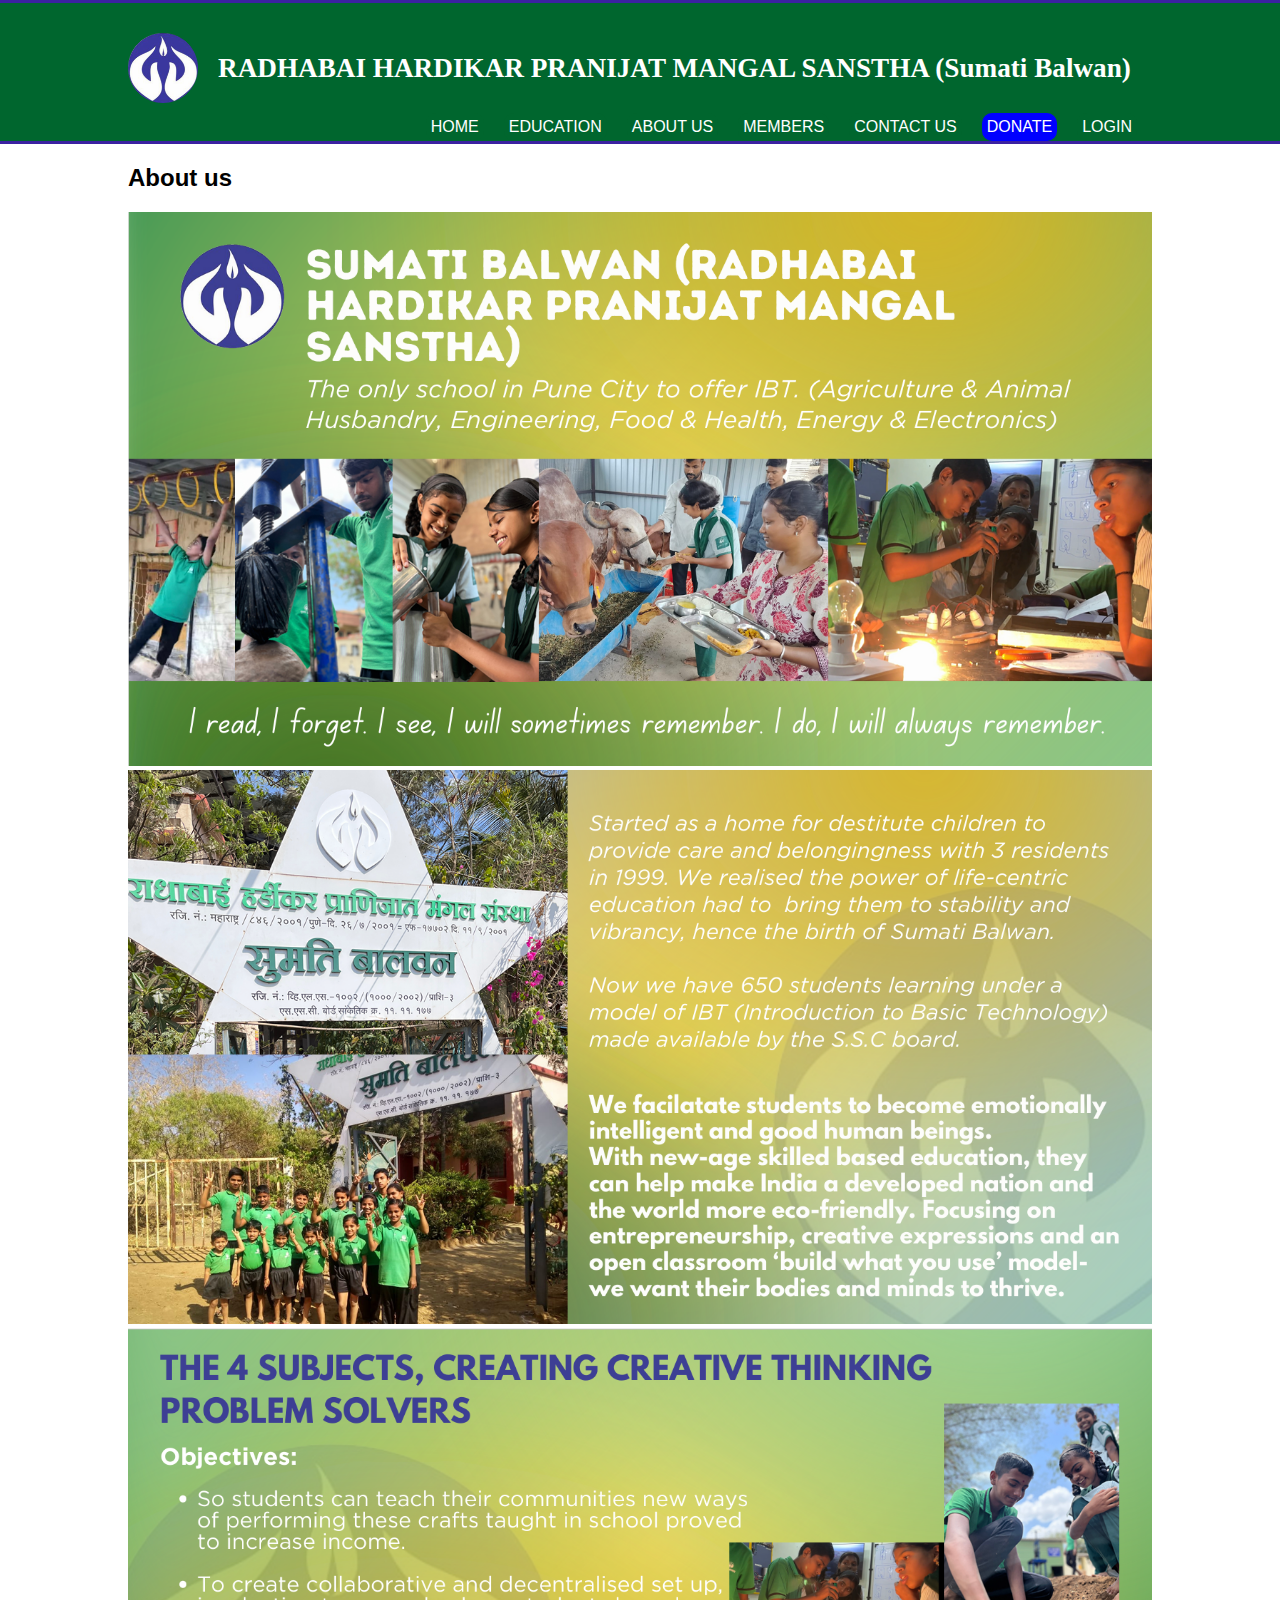
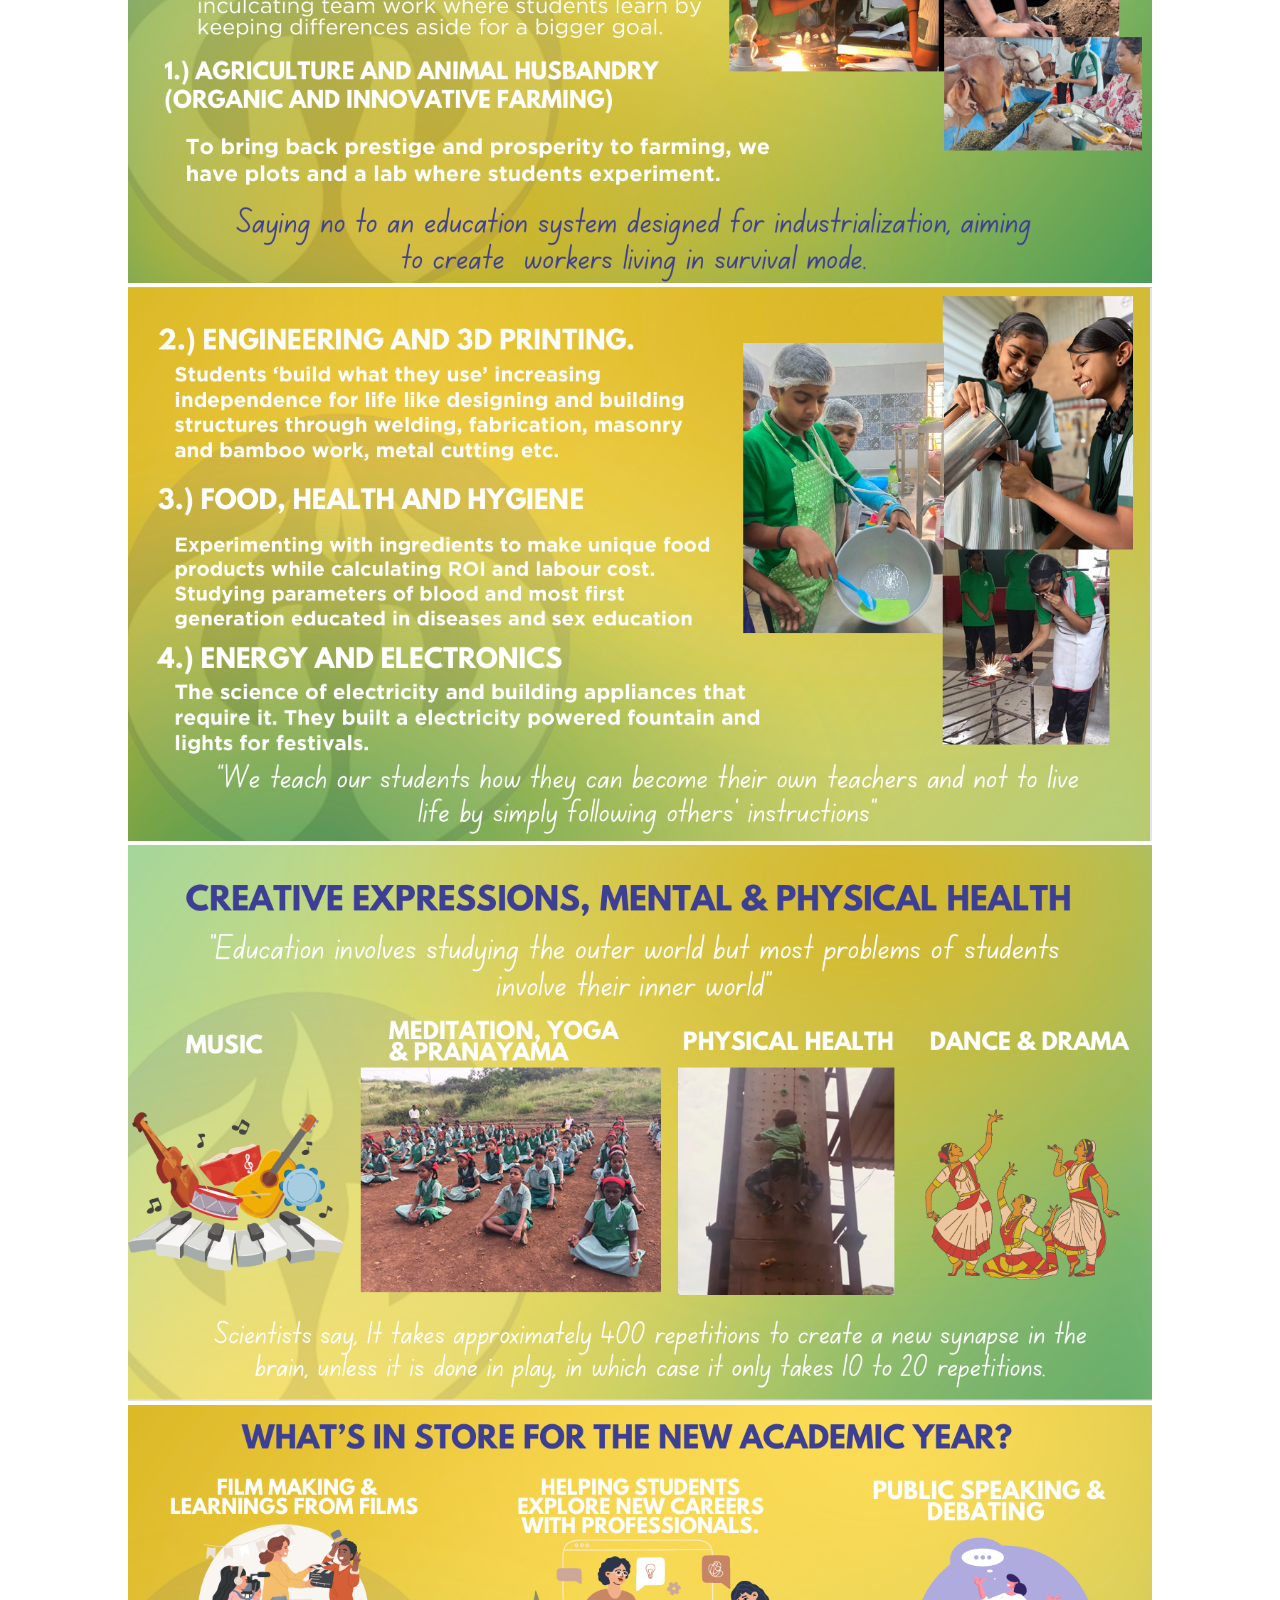
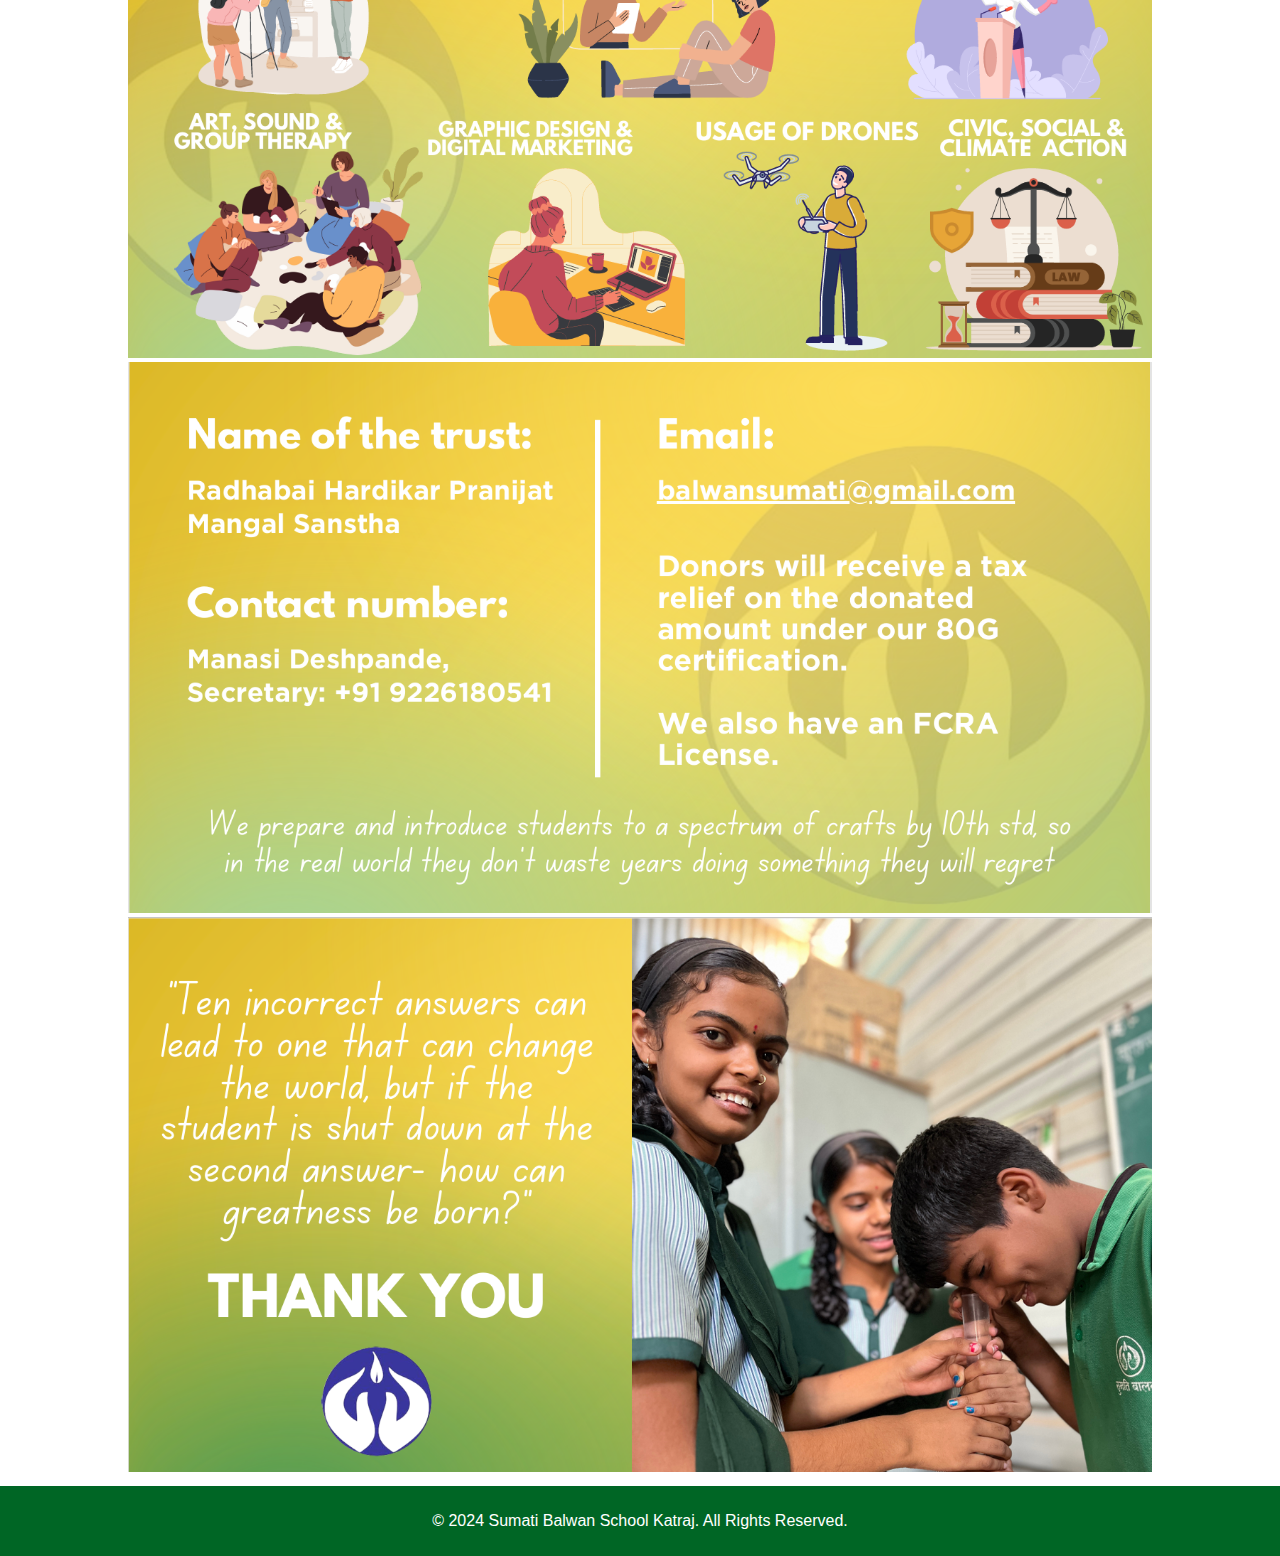
<file: about.html>
<!DOCTYPE html>
<html lang="en">
<head>
    <meta charset="UTF-8">
    <meta name="viewport" content="width=device-width, initial-scale=1.0">
    <title>RADHABAI HARDIKAR PRANIJAT MANGAL SANSTHA (Sumati Balwan) - About Us</title>
    <link rel="stylesheet" href="styles.css">
</head>
<body>
    <header>
        <div class="container">
            <div class="main-header">
                <div class="header-h1">
                    <img src="images/logo1.png" style="width: 70px; height: 70px;" alt="Organization Logo">
                    <h1 class="radha-h1">RADHABAI HARDIKAR PRANIJAT MANGAL SANSTHA (Sumati Balwan)</h1>
                </div>
                
            </div>
            
            <nav class="navbar" >
                <ul>
                    <li><a href="index.html">Home</a></li>
                    <li><a href="education.html">Education</a></li>
                    <li><a href="about.html">About Us</a></li>
                    <li><a href="members.html">Members</a></li>
                    <li><a href="contact.html">Contact Us</a></li>
                    <li><a href="donate.html" class="donate-button">Donate</a></li>
                    <li><a href="login.html">Login</a></li>
                </ul>
                
            </nav>
        </div>
    </header>
    
    <main>
        <section class="image-gallery">
            <div class="container">
                <h2>About us</h2>
                <div class="images">
                    <img src="images/p1.png"   style="width:100%">
                    <img src="images/p2.png"  style="width:100%">
                    <img src="images/p3.png"  style="width:100%">
                    <img src="images/p4.png"  style="width:100%">
                    <img src="images/p5.png"  style="width:100%">
                    <img src="images/p6.png"  style="width:100%">
                    <img src="images/p7.png"  style="width:100%">
                    <img src="images/p8.png"  style="width:100%">
                    
                </div>
            </div>
        </section>
    </main>

    <footer>
        <div class="container">
            <p>&copy; 2024 Sumati Balwan School Katraj. All Rights Reserved.</p>
        </div>
    </footer>
</body>
</html>
</file>
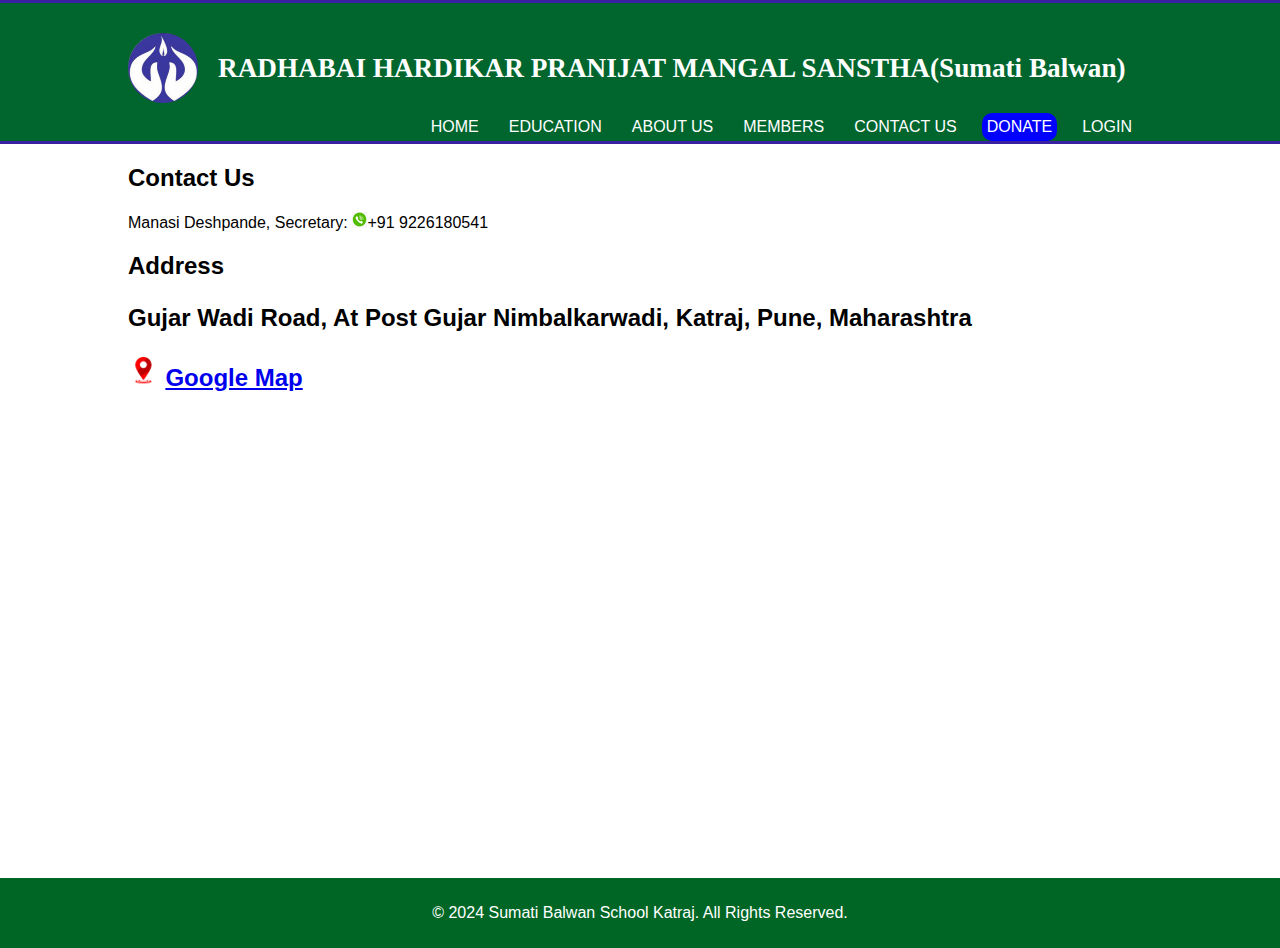
<file: contact.html>
<!DOCTYPE html>
<html lang="en">
<head>
    <meta charset="UTF-8">
    <meta name="viewport" content="width=device-width, initial-scale=1.0">
    <title>RADHABAI
        HARDIKAR PRANIJAT MANGAL SANSTHA(Sumati Balwan)- Contact Us</title>
    <link rel="stylesheet" href="styles.css">
</head>
<body>
    <header>
        <div class="container">
            <div class="main-header">
                <div class="header-h1">
                    <img src="images/logo1.png" style="width: 70px; height: 70px;">
                    <h1 class="radha-h1">RADHABAI
                        HARDIKAR PRANIJAT MANGAL SANSTHA(Sumati Balwan)</h1>
                </div>
            </div>
            
           
            <nav class="navbar" >
                <ul>
                    <li><a href="index.html">Home</a></li>
                    <li><a href="education.html">Education</a></li>
                    <li><a href="about.html">About Us</a></li>
                    <li><a href="members.html">Members</a></li>
                    <li><a href="contact.html" >Contact Us</a></li>
                    <li><a href="donate.html" class="donate-button">Donate</a></li>
                    <li><a href="login.html">Login</a></li>
                </ul>

            </nav>
        </div>
    </header>
    
    <section id="contact">
        <div class="container">
            <h2>Contact Us</h2>
            <p>Manasi Deshpande, 
                Secretary: <img src="images/calllogo.png" style="width:1.5%">+91 9226180541</p>
            <h2>Address<h2>
            <p>Gujar Wadi Road, At Post Gujar Nimbalkarwadi, Katraj, Pune, Maharashtra </p>
            <img src="images/locationlogo.png" style="width:3%">
            <a href="https://www.bing.com/maps?q=sumati+balwan+school&FORM=HDRSC6&cp=18.446678%7E73.866169&lvl=16.0">Google Map</a>
            <div class="map-container">
                <iframe src="https://www.bing.com/maps/embed?h=400&w=500&cp=18.446678~73.860848&lvl=16&typ=d&sty=r&src=SHELL&FORM=MBEDV8"
                        width="600"
                        height="450"
                        style="border:0;"
                        allowfullscreen=""
                        loading="lazy">
                </iframe>
            </div>
        </div>
    </section>

    <footer>
        <div class="container">
            <p>&copy; 2024 Sumati Balwan School Katraj. All Rights Reserved.</p>
        </div>
    </footer>

    <script src="script.js"></script>
</body>
</html>
</file>
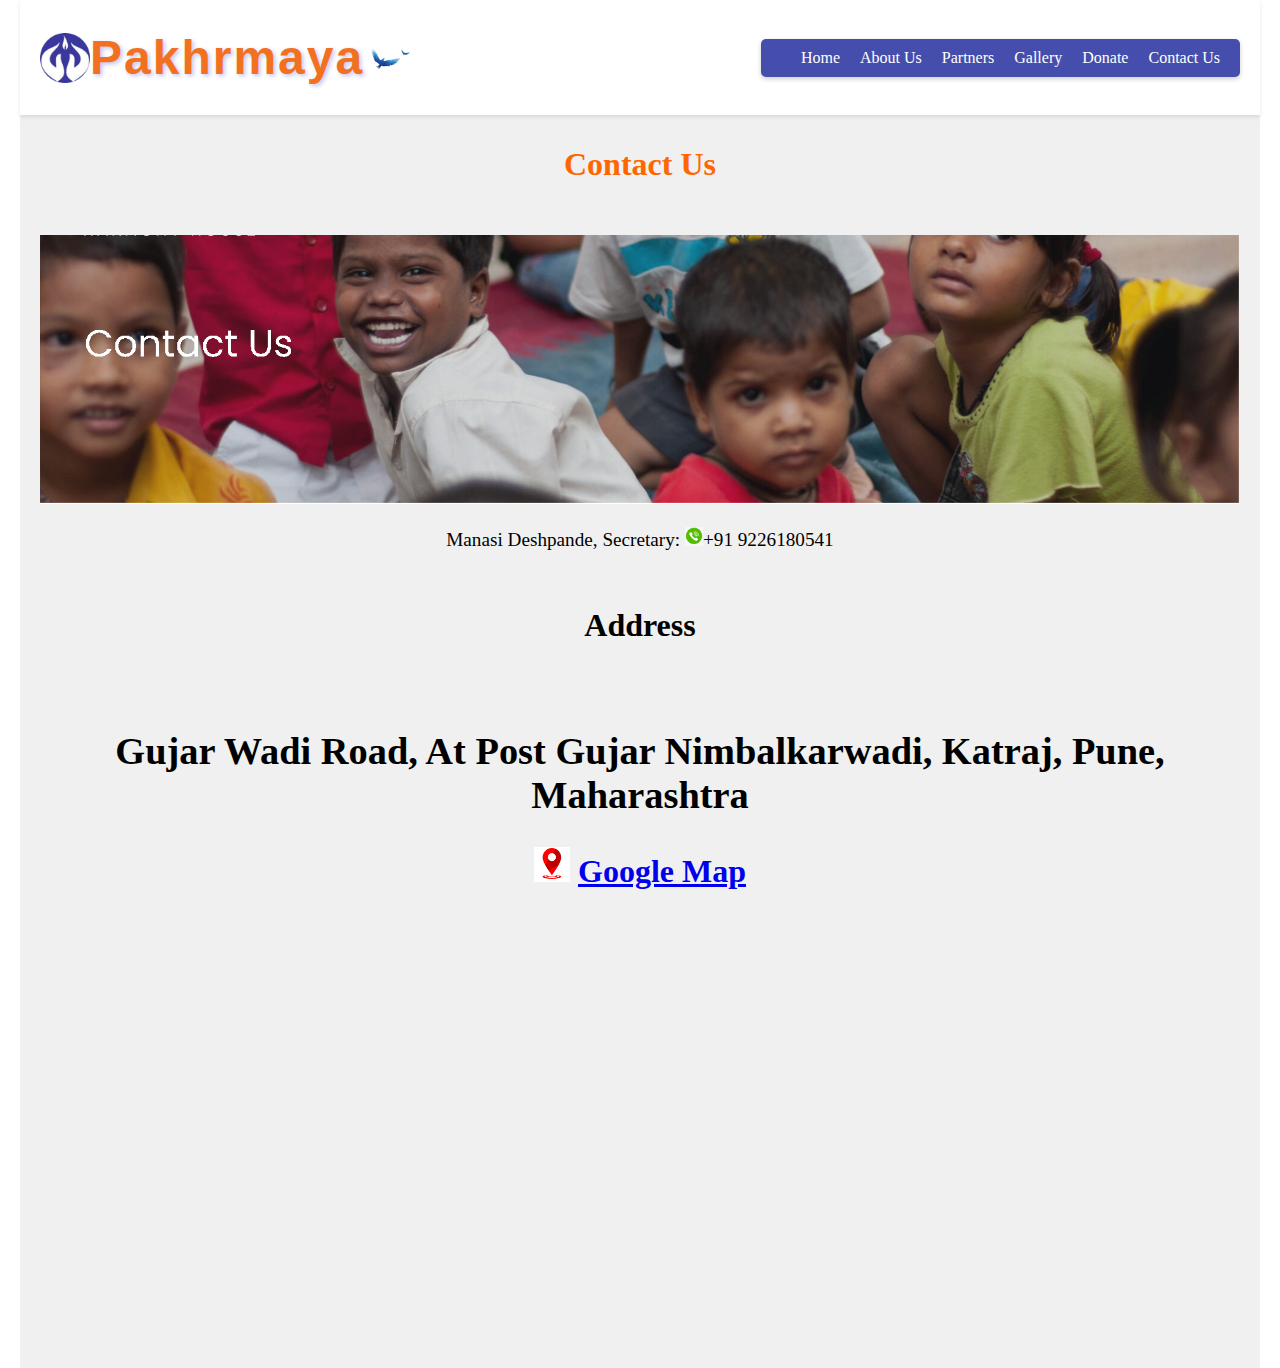
<file: contactP.html>
<!DOCTYPE html>
<html lang="en">
<head>
    <meta charset="UTF-8">
    <meta name="viewport" content="width=device-width, initial-scale=1.0">
    <title>Contact - Your Foundation</title>
    <link rel="stylesheet" href="stylesP.css">
</head>
<body>
    <header>
        <div class="container">
            <div class="header">
                <div class="logo">
                    <img src="imagesP/logo.png" >
                    <h2 class="pakhrmaya-text">Pakhrmaya</h2><img src="imagesP/bird-removebg-preview.png" >
                  </div>
              <nav class="nav">
                <li><a href="indexP.html">Home</a></li>
                <li><a href="aboutP.html">About Us</a></li>
                <li><a href="partnersP.html">Partners</a></li>
                <li><a href="galleryP.html">Gallery</a></li>
                <li><a href="donateP.html">Donate</a></li>
                <li><a href="contactP.html">Contact Us</a></li>
              </nav>
            </div>
          
        <h1>Contact Us</h1>
    </header>
    <main>
        <section id="contact">
            <div class="container">
                <div class="image-container">
                    <img src="imagesP/contact.png" alt="Description of Image 1"></div>
                <p>Manasi Deshpande, 
                    Secretary: <img src="imagesP/calllogo.png" style="width:1.5%">+91 9226180541</p>
                <h2>Address<h2>
                <p>Gujar Wadi Road, At Post Gujar Nimbalkarwadi, Katraj, Pune, Maharashtra </p>
                <img src="imagesP/locationlogo.png" style="width:3%">
                <a href="https://www.bing.com/maps?q=sumati+balwan+school&FORM=HDRSC6&cp=18.446678%7E73.866169&lvl=16.0">Google Map</a>
                <div class="map-container">
                    <iframe src="https://www.bing.com/maps/embed?h=400&w=500&cp=18.446678~73.860848&lvl=16&typ=d&sty=r&src=SHELL&FORM=MBEDV8"
                            width="600"
                            height="450"
                            style="border:0;"
                            allowfullscreen=""
                            loading="lazy">
                    </iframe>
                </div>
            </div>
        </section>
</body>
</html>
</file>
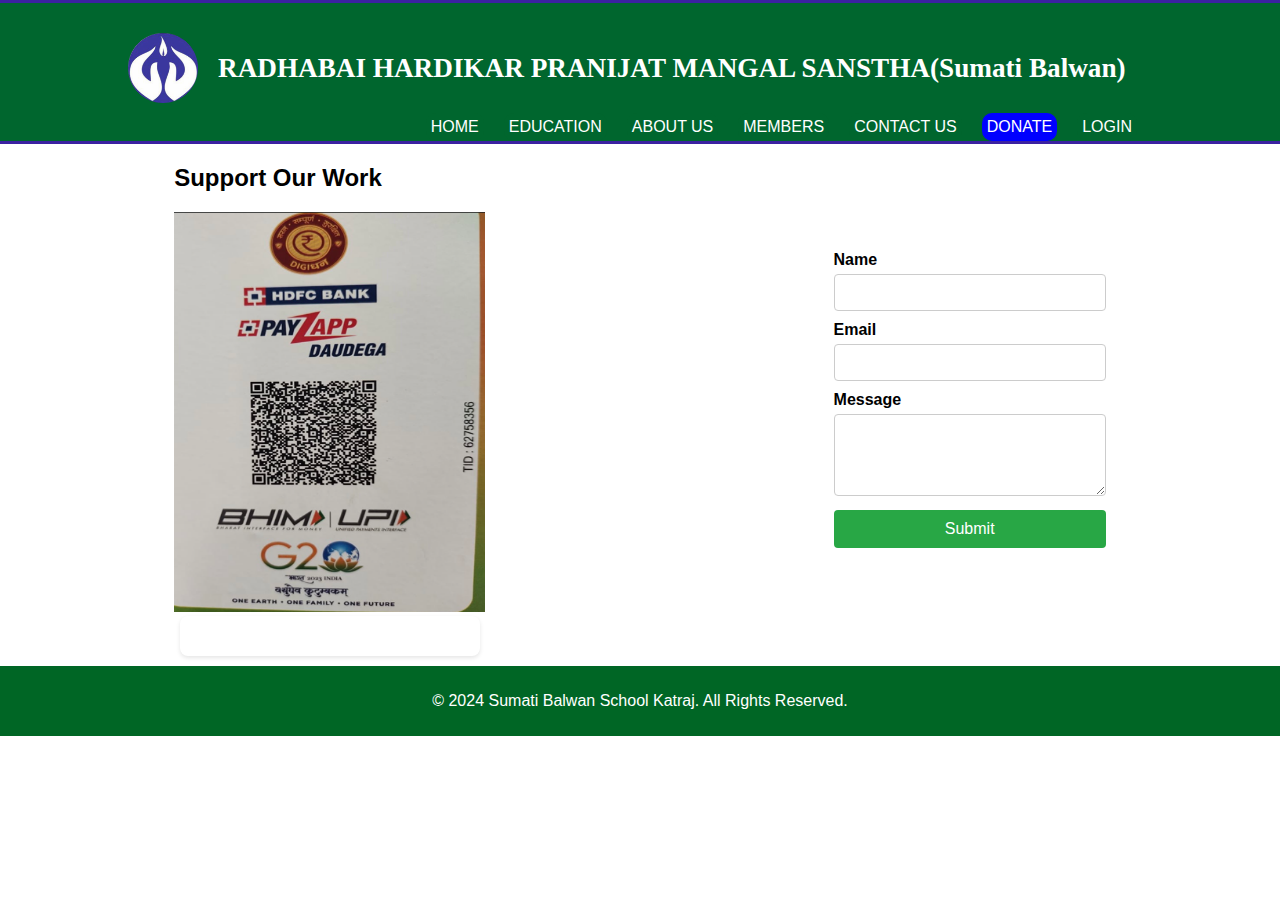
<file: donate.html>
<!DOCTYPE html>
<html lang="en">
<head>
    <meta charset="UTF-8">
    <meta name="viewport" content="width=device-width, initial-scale=1.0">
    <title>RADHABAI
        HARDIKAR PRANIJAT MANGAL SANSTHA(Sumati Balwan) - Admissions</title>
    <link rel="stylesheet" href="styles.css">
</head>
<body>
    <header>
        <div class="container">
            <div class="main-header">
                <div class="header-h1">
                    <img src="images/logo1.png" style="width: 70px; height: 70px;">
                    <h1 class="radha-h1">RADHABAI
                        HARDIKAR PRANIJAT MANGAL SANSTHA(Sumati Balwan)</h1>
                </div>
            </div>
            
           
            <nav class="navbar" >
                <ul>
                    <li><a href="index.html">Home</a></li>
                    <li><a href="education.html">Education</a></li>
                    <li><a href="about.html">About Us</a></li>
                    <li><a href="members.html">Members</a></li>
                    <li><a href="contact.html" >Contact Us</a></li>
                    <li><a href="donate.html" class="donate-button">Donate</a></li>
                    <li><a href="login.html">Login</a></li>
                </ul>
                
            </nav>
        </div>
    </header>
    
    <section id="admissions">
        <div class="main-donate">
            <div class="child-donte">
                <div class="first-donate-img">
                    <h2>Support Our Work</h2>
                    <div><img src="images/scan.png" style="width: 311px;height: 400px;" ><div class="form-container"></div></div>
                </div>
                <div class="second-donate-form">
                    <form action="#" method="POST">
                        <label for="name">Name</label>
                        <input type="text" id="name" name="name" required>
                        <label for="email">Email</label>
                        <input type="email" id="email" name="email" required>
                        <label for="message">Message</label>
                        <textarea id="message" name="message" rows="4" required></textarea>
                        <button type="submit">Submit</button>
                    </form>
                </div>
            </div>
        </div>
        <!-- <div class="container">
            <h2>Support Our Work</h2>
                <form action="#" method="POST">
                    <label for="name">Name</label>
                    <input type="text" id="name" name="name" required>
                    <label for="email">Email</label>
                    <input type="email" id="email" name="email" required>
                    <label for="message">Message</label>
                    <textarea id="message" name="message" rows="4" required></textarea>
                    <button type="submit">Submit</button>
                </form>
                <img src="images/scan.png" style="width:40%" > <div class="form-container"></div>
            </div> -->
        </div>
    </section>

    <footer>
        <div class="container">
            <p>&copy; 2024 Sumati Balwan School Katraj. All Rights Reserved.</p>
        </div>
    </footer>

    <script src="script.js"></script>
</body>
</html>
</file>
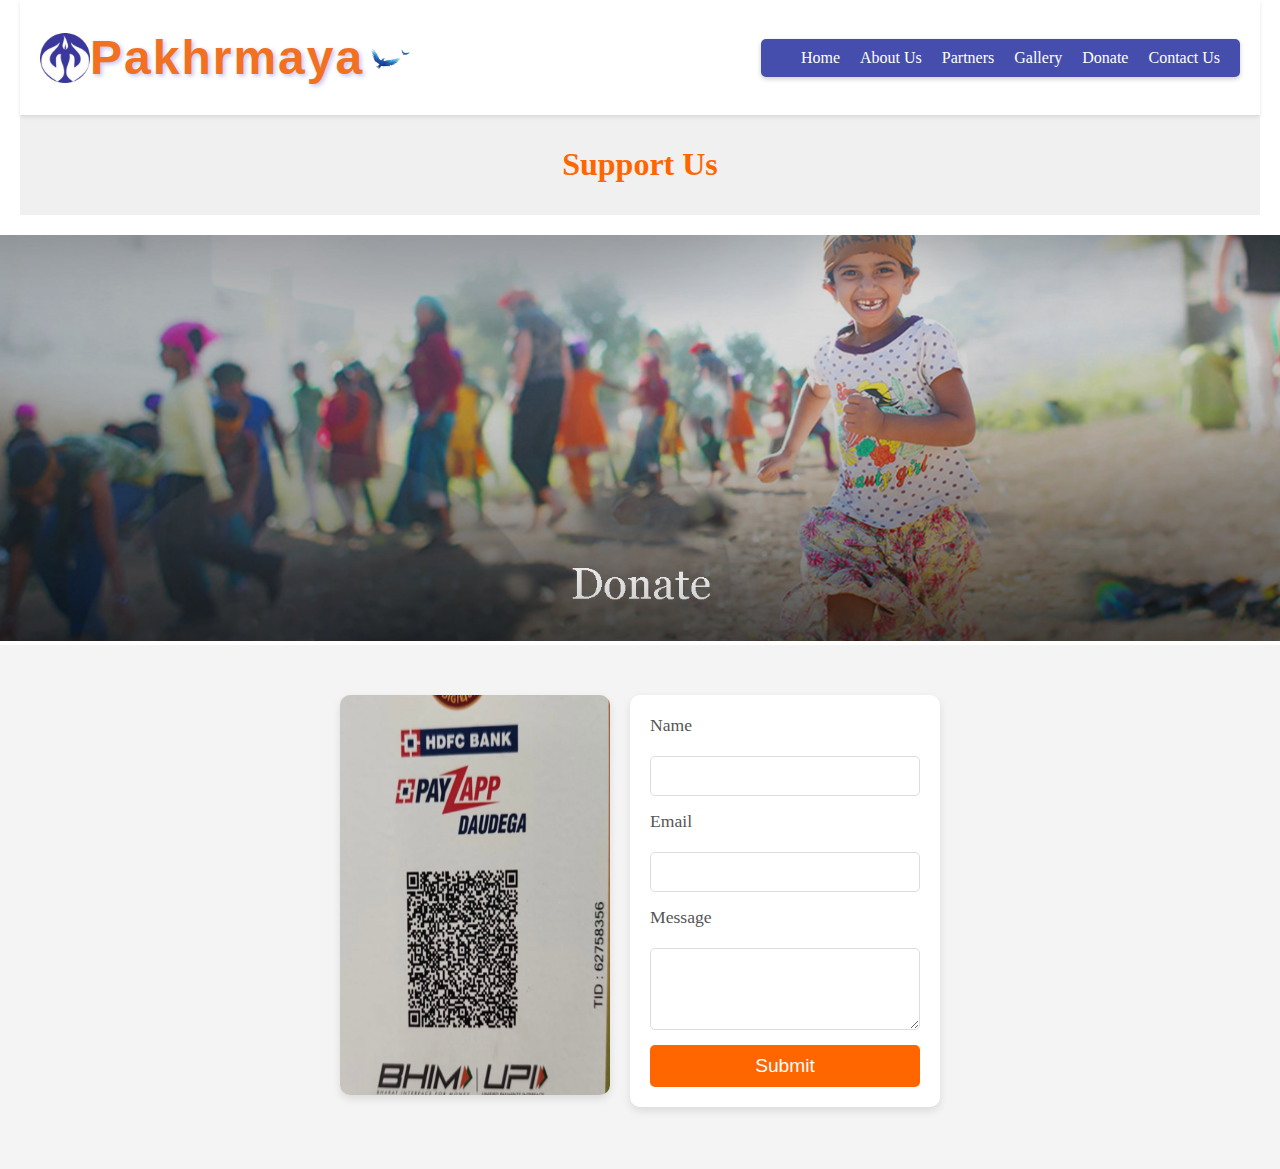
<file: donateP.html>
<!DOCTYPE html>
<html lang="en">
<head>
    <meta charset="UTF-8">
    <meta name="viewport" content="width=device-width, initial-scale=1.0">
    <title>Donate - Your Foundation</title>
    <link rel="stylesheet" href="stylesP.css">
</head>
<body>
    <header>
        <div class="container">
            <div class="header">
                <div class="logo">
                    <img src="imagesP/logo.png" >
                    <h2 class="pakhrmaya-text">Pakhrmaya</h2><img src="imagesP/bird-removebg-preview.png" >
                  </div>
              <nav class="nav">
                <li><a href="indexP.html">Home</a></li>
                <li><a href="aboutP.html">About Us</a></li>
                <li><a href="partnersP.html">Partners</a></li>
                <li><a href="galleryP.html">Gallery</a></li>
                <li><a href="donateP.html">Donate</a></li>
                <li><a href="contactP.html">Contact Us</a></li>
              </nav>
            </div>
          
        <h1>Support Us</h1>
    </header>
    <main>
       
            
            <div class="image-container">
                <img src="imagesP/donate1.png" alt="Description of Image 1"></div>

                <section id="admissions">
                    <div class="main-donate">
                        <div class="child-donte">
                            <div class="first-donate-img">
                                
                                <div><img src="imagesP/QR.png" style="width: 311px;height: 400px;" ><div class="form-container"></div></div>
                            </div>
                            <div class="second-donate-form">
                                <form action="#" method="POST">
                                    <label for="name">Name</label>
                                    <input type="text" id="name" name="name" required>
                                    <label for="email">Email</label>
                                    <input type="email" id="email" name="email" required>
                                    <label for="message">Message</label>
                                    <textarea id="message" name="message" rows="4" required></textarea>
                                    <button type="submit">Submit</button>
                                </form>
                            </div>
                        </div>
                    </div>
</body>
</html>
</file>
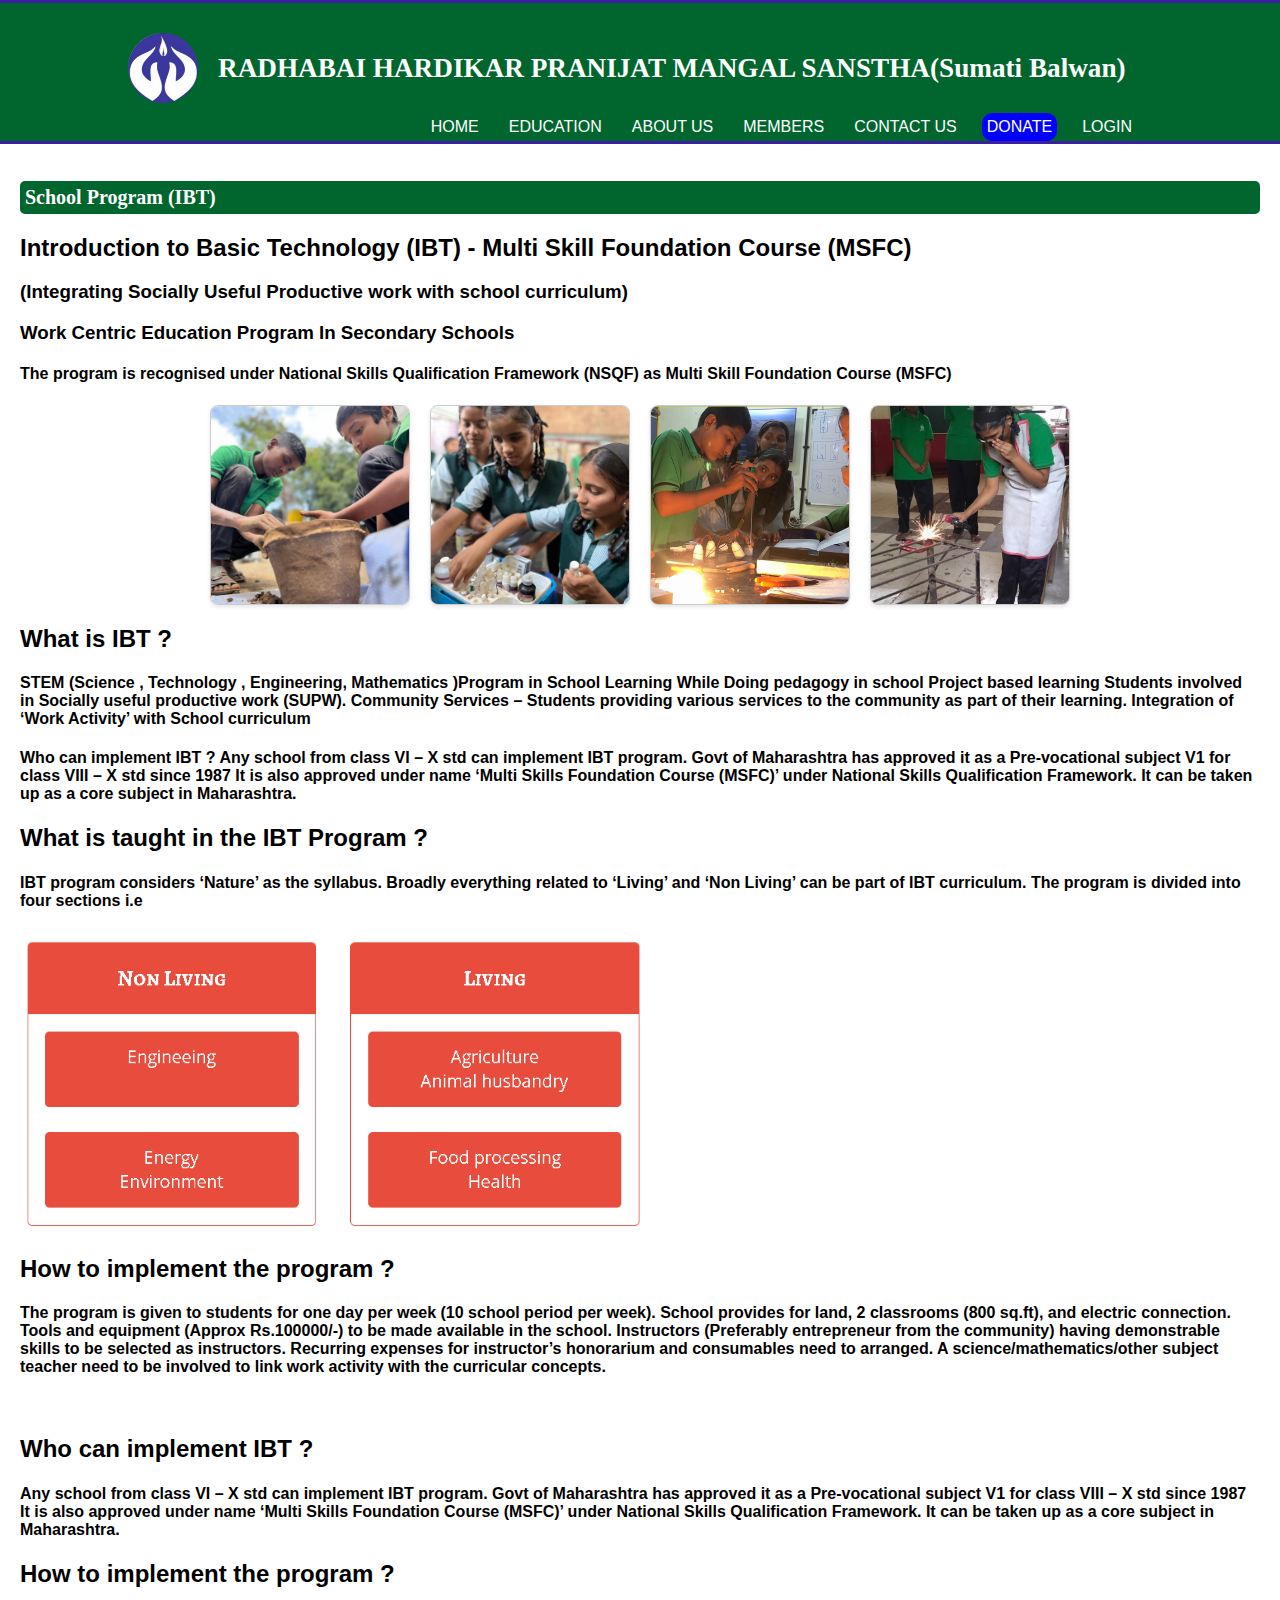
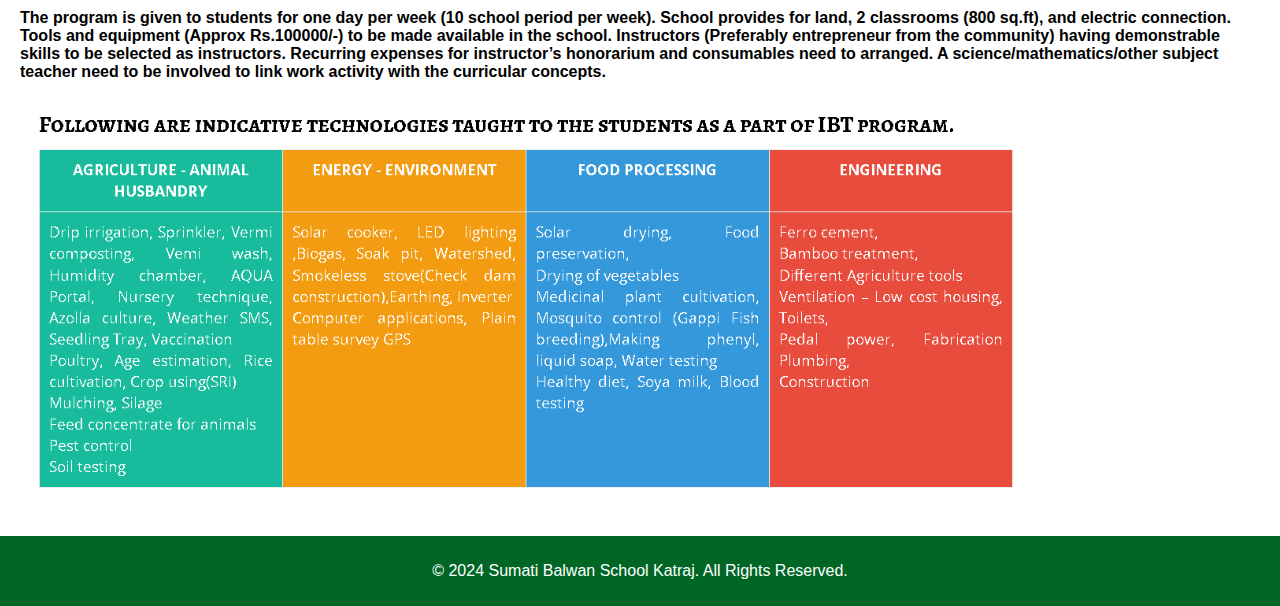
<file: education.html>
<!DOCTYPE html>
<html lang="en">
<head>
    <meta charset="UTF-8">
    <meta name="viewport" content="width=device-width, initial-scale=1.0">
    <title>RADHABAI
        HARDIKAR PRANIJAT MANGAL SANSTHA(Sumati Balwan)-Education</title>
    <link rel="stylesheet" href="styles.css">
</head>
<body>
    <header>
        <div class="container">
            <div class="main-header">
                <div class="header-h1">
                    <img src="images/logo1.png" style="width: 70px; height: 70px;">
                    <h1 class="radha-h1">RADHABAI
                        HARDIKAR PRANIJAT MANGAL SANSTHA(Sumati Balwan)</h1>
                </div>
            </div>
            
           
            <nav class="navbar" >
                <ul>
                    <li><a href="index.html">Home</a></li>
                    <li><a href="education.html">Education</a></li>
                    <li><a href="about.html">About Us</a></li>
                    <li><a href="members.html">Members</a></li>
                    <li><a href="contact.html">Contact Us</a></li>
                    <li><a href="donate.html" class="donate-button">Donate</a></li>
                    <li><a href="login.html">Login</a></li>
                </ul>
                
            </nav>
            
        </div>
    </header>
    <div class="main">

        <h2 class="body-h1">School Program (IBT)</h2>
        
        <h2>Introduction to Basic Technology (IBT) - Multi Skill Foundation Course (MSFC)</h2>

            <h3>(Integrating Socially Useful Productive work with school curriculum)</h3>
            
            <h3>Work Centric Education Program In Secondary Schools</h3>
            <h4>The program is recognised under National Skills Qualification Framework (NSQF)
            as Multi Skill Foundation Course (MSFC)</h4>
            <div class="image-container">
                <div class="image-box">
                    <img src="images/b1.jpg" alt="Image 1">
                </div>
                <div class="image-box">
                    <img src="images/b2.jpg" alt="Image 2">
                </div>
                <div class="image-box">
                    <img src="images/b3.png" alt="Image 3">
                </div>
                <div class="image-box">
                    <img src="images/b4.png" alt="Image 4">
                </div>
            </div>
        <h2>What is IBT ?</h2>
        <h4>STEM (Science , Technology , Engineering, Mathematics )Program in School
            Learning While Doing pedagogy in school
            Project based learning
            Students involved in Socially useful productive work (SUPW).
            Community Services – Students providing various services to the community as part of their learning.
            Integration of ‘Work Activity’ with School curriculum</h4>
        <h4>Who can implement IBT ?
            Any school from class VI – X std can implement IBT program.
            Govt of Maharashtra has approved it as a Pre-vocational subject V1 for class VIII – X std since 1987
            It is also approved under name ‘Multi Skills Foundation Course (MSFC)’ under National Skills Qualification Framework. It can be taken up as a core subject in Maharashtra.</h4>
            <h2>What is taught in the IBT Program ?</h2>
            <h4>IBT program considers ‘Nature’ as the syllabus. Broadly everything related to ‘Living’ and ‘Non Living’ can be part of IBT curriculum. The program is divided into four sections i.e</h4>
        
            <img src="images/table1.png" style="height:300px; alt="Image 1">
            
            <h2>How to implement the program ?</h2>
            <h4>The program is given to students for one day per week (10 school period per week). 
            School provides for land, 2 classrooms (800 sq.ft), and electric connection.
            Tools and equipment (Approx Rs.100000/-) to be made available in the school.
            Instructors (Preferably entrepreneur from the community) having demonstrable skills to be selected as instructors. 
            Recurring expenses for instructor’s honorarium and consumables need to arranged.
            A science/mathematics/other subject teacher need to be involved to link work activity with the curricular concepts.</h4>
        <br>
       <h2> Who can implement IBT ?</h2>
<h4>Any school from class VI – X std can implement IBT program.
Govt of Maharashtra has approved it as a Pre-vocational subject V1 for class VIII – X std since 1987
It is also approved under name ‘Multi Skills Foundation Course (MSFC)’ under National Skills Qualification Framework. It can be taken up as a core subject in Maharashtra.</h4>

<h2>How to implement the program ?<h2>
<h4>The program is given to students for one day per week (10 school period per week). 
School provides for land, 2 classrooms (800 sq.ft), and electric connection.
Tools and equipment (Approx Rs.100000/-) to be made available in the school.
Instructors (Preferably entrepreneur from the community) having demonstrable skills to be selected as instructors. 
Recurring expenses for instructor’s honorarium and consumables need to arranged.
A science/mathematics/other subject teacher need to be involved to link work activity with the curricular concepts.</h4>
        
        <img src="images/table.png" style=height:400px;>
        
      </div>
    </div>
    

    <footer>
        <div class="container">
            <p>&copy; 2024 Sumati Balwan School Katraj. All Rights Reserved.</p>
        </div>
    </footer>

    <script src="script.js"></script>
</body>
</html>
</file>
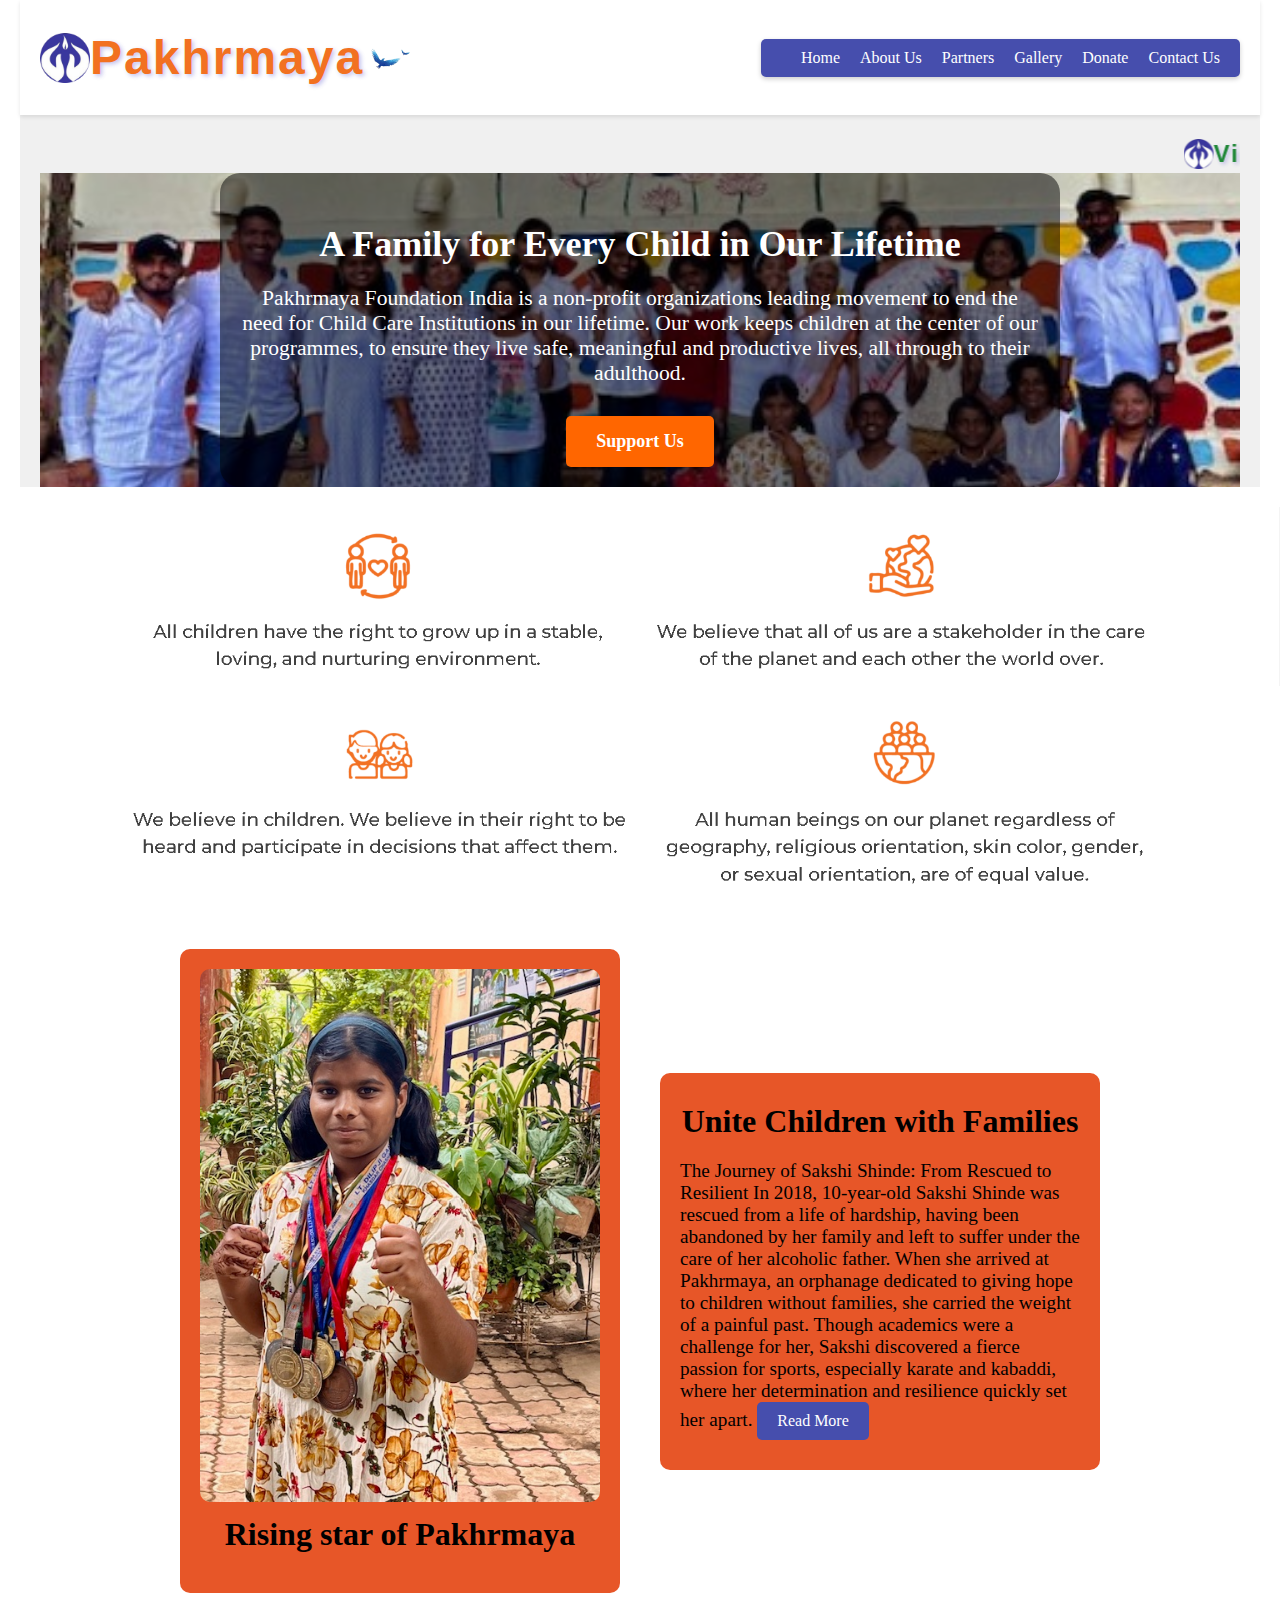
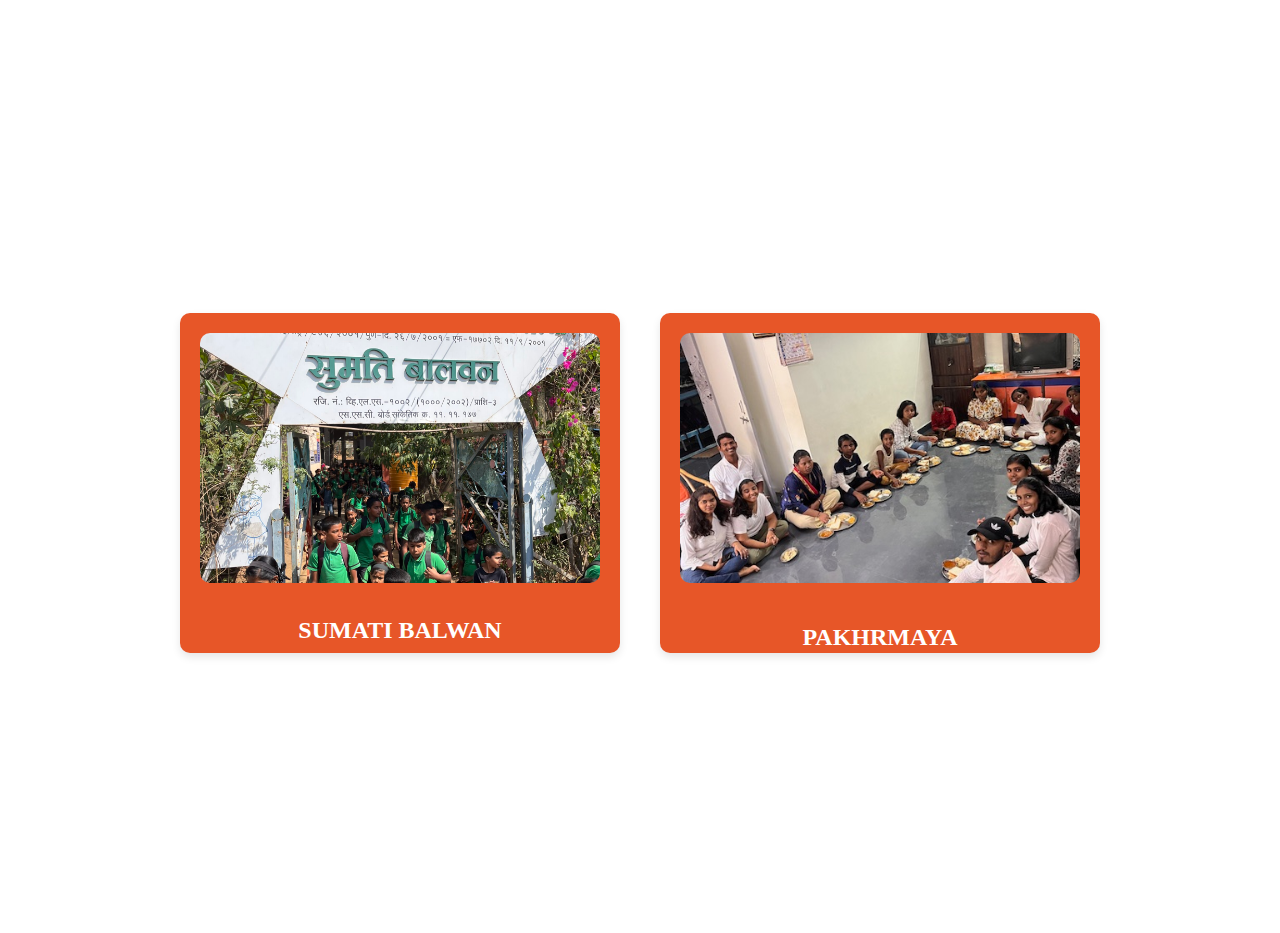
<file: indexP.html>
<!DOCTYPE html>
<html lang="en">
<head>
    <meta charset="UTF-8">
    <meta name="viewport" content="width=device-width, initial-scale=1.0">
    <title>Pakhrmaya</title>
    <link rel="stylesheet" href="stylesP.css">

</head>
<body>

<div class="container">
  <div class="header">
    <div class="logo">
      <img src="imagesP/logo.png" >
      <h2 class="pakhrmaya-text">Pakhrmaya</h2><img src="imagesP/bird-removebg-preview.png" >
    </div>
    <nav class="nav">
      <li><a href="indexP.html">Home</a></li>
      <li><a href="aboutP.html">About Us</a></li>
      <li><a href="partnersP.html">Partners</a></li>
      <li><a href="galleryP.html">Gallery</a></li>
      <li><a href="donateP.html">Donate</a></li>
      <li><a href="contactP.html">Contact Us</a></li>
    </nav>
  </div>

  <div class="image-container">
    <!-- <img src="images/IMG_2992.jpg" alt="Description" width="600" height="400"> -->
  </div>

  <marquee><a href="index.html" style="text-decoration:none; color:inherit;">
    <div class="logo1">
  <img src="images/logo1.png" >
  <h2 class="school-text"> Visit our RADHABAI HARDIKAR PRANIJAT MANGAL SANSTHA (Sumati Balwan) </h2>
  
</div></a></marquee>

  <div class="background">
    <div class="text">
        <h2>A Family for Every Child in Our Lifetime</h2>
        <p> Pakhrmaya Foundation India is a non-profit organizations leading movement to end the need for Child Care Institutions in our lifetime.​ Our work keeps children at the center of our programmes, to ensure they live safe, meaningful and productive lives, all through to their adulthood.</p>
        <a href="donateP.html" class="button">Support Us</a>
    </div>
</div>
</div>

</div>
<div class="image-container">
<img src="imagesP/p3.png" alt="Description of Image 1">
</div>
    
   
      </div>
      <div class="image-container">
        
        <img src="imagesP/p4.png" alt="Description of Image 2">
    </div>

    </div>
    <div class="container2">
        <div class="card2">
          <img src="imagesP/p5.jpg" alt="Image 1">
          <h2>Rising star of Pakhrmaya</h2>
        </div>
        <div class="card2">
        
          <h2>Unite Children with Families</h2>
          <p>The Journey of Sakshi Shinde: From Rescued to Resilient 

            In 2018, 10-year-old Sakshi Shinde was rescued from a life of hardship, having been abandoned by her family and left to suffer under the care of her alcoholic father. When she arrived at Pakhrmaya, an orphanage dedicated to giving hope to children without families, she carried the weight of a painful past. Though academics were a challenge for her, Sakshi discovered a fierce passion for sports, especially karate and kabaddi, where her determination and resilience quickly set her apart.
                     
                     <a href="story.html" style="
                     display: inline-block;
                     padding: 10px 20px;
                     font-size: 16px;
                     color: #fff;
                     background-color:  #464ead; /* Blue color */
                     text-decoration: none;
                     border-radius: 5px;
                     text-align: center;
                     transition: background-color 0.3s;
                   " onmouseover="this.style.backgroundColor='#0056b3'" onmouseout="this.style.backgroundColor='#007BFF'">
                     Read More
                   </a></p>
          
        </div>
        
      </div>
      <div class="container1">
        <div class="card">
          <a href="index.html">
            <img src="imagesP/parenting-bg.jpg" class="card-image" alt="Parenting Background">
        </a>
          <div class="card-content">
            <h2 class="card-title">SUMATI BALWAN </h2>
            
          </div>
        </div>
      
        <div class="card">
          <!-- <img src="images/p2.jpg" class="card-image"> -->
          <a href="indexP.html">
            <img src="imagesP/p2.jpg" class="card-image" alt="Parenting Background">
        </a>
            <h2 class="card-title"><br>PAKHRMAYA </h2>
            
          </div>

</body>
</html>
</file>
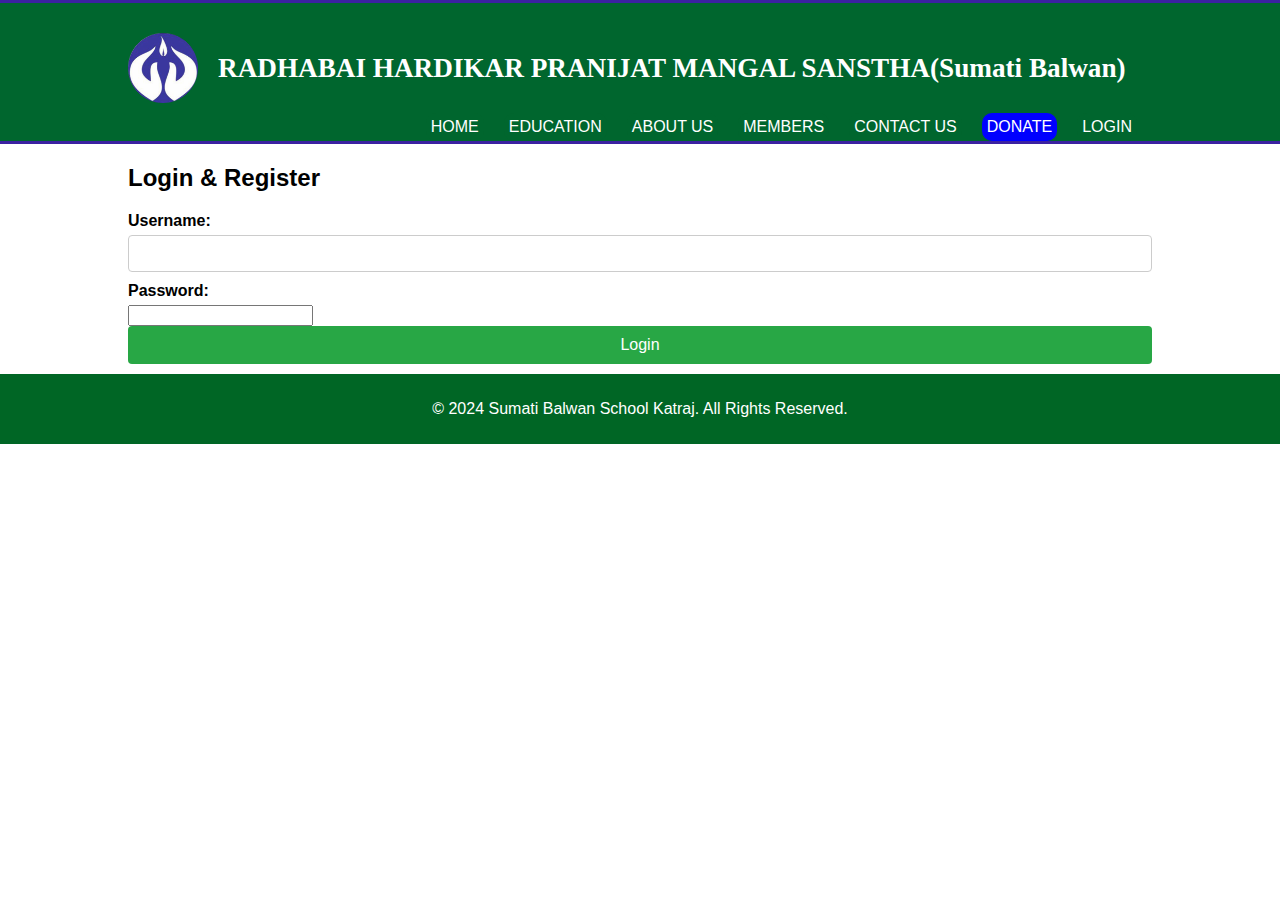
<file: login.html>
<!DOCTYPE html>
<html lang="en">
<head>
    <meta charset="UTF-8">
    <meta name="viewport" content="width=device-width, initial-scale=1.0">
    <title>RADHABAI
        HARDIKAR PRANIJAT MANGAL SANSTHA(Sumati Balwan)- Login</title>
    <link rel="stylesheet" href="styles.css">
</head>
<body>
    <header>
        <div class="container">
            <div class="main-header">
                <div class="header-h1">
                    <img src="images/logo1.png" style="width: 70px; height: 70px;">
                    <h1 class="radha-h1">RADHABAI
                        HARDIKAR PRANIJAT MANGAL SANSTHA(Sumati Balwan)</h1>
                </div>
            </div>
            
           
            <nav class="navbar" >
                <ul>
                    <li><a href="index.html">Home</a></li>
                    <li><a href="education.html">Education</a></li>
                    <li><a href="about.html">About Us</a></li>
                    <li><a href="members.html">Members</a></li>
                    <li><a href="contact.html" >Contact Us</a></li>
                    <li><a href="donate.html" class="donate-button">Donate</a></li>
                    <li><a href="login.html">Login</a></li>
                </ul>
                
            </nav>
        </div>
    </header>
    
    <section id="login">
        <div class="container">
            <h2>Login & Register</h2>
            <form action="/login" method="post">
                <label for="username">Username:</label>
                <input type="text" id="username" name="username" required>
                <label for="password">Password:</label>
                <input type="password" id="password" name="password" required>
                <button type="submit">Login</button>
            </form>
        </div>
    </section>

    <footer>
        <div class="container">
            <p>&copy; 2024 Sumati Balwan School Katraj. All Rights Reserved.</p>
        </div>
    </footer>

    <script src="script.js"></script>
</body>
</html>
</file>
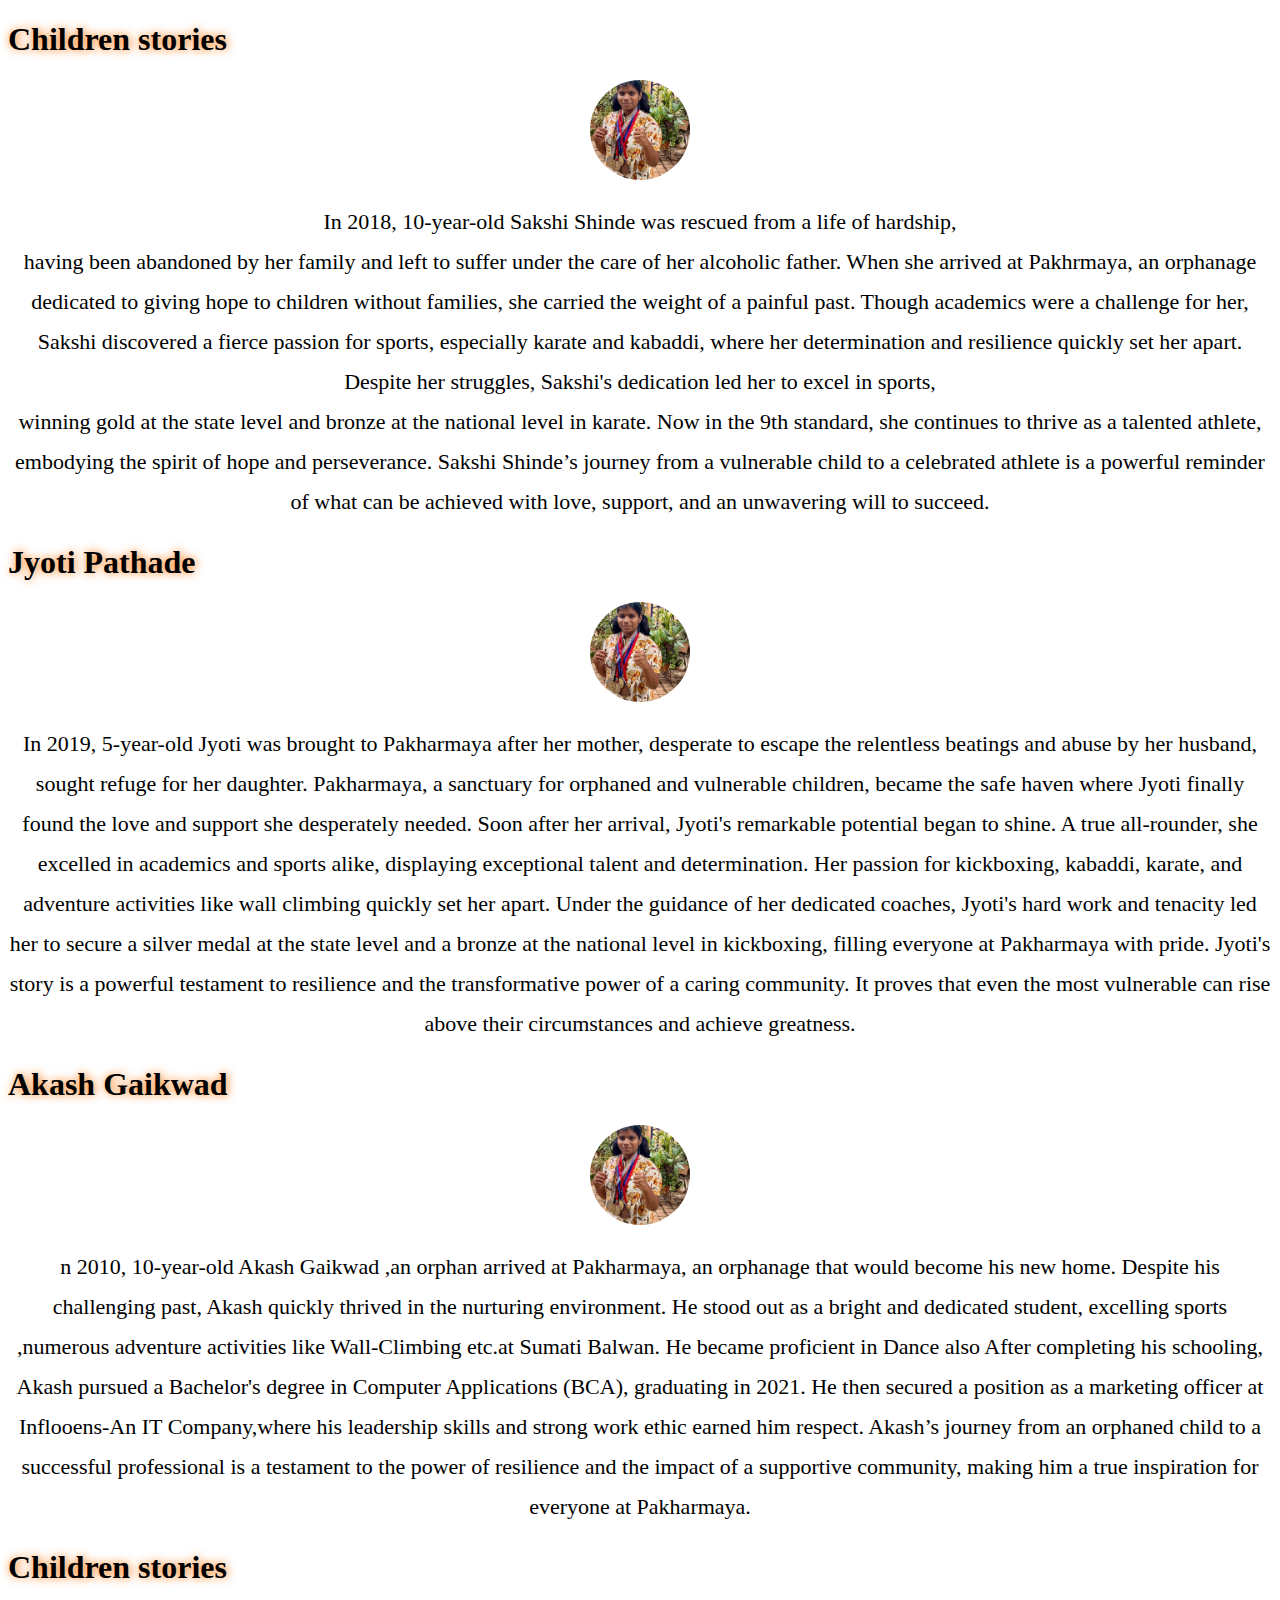
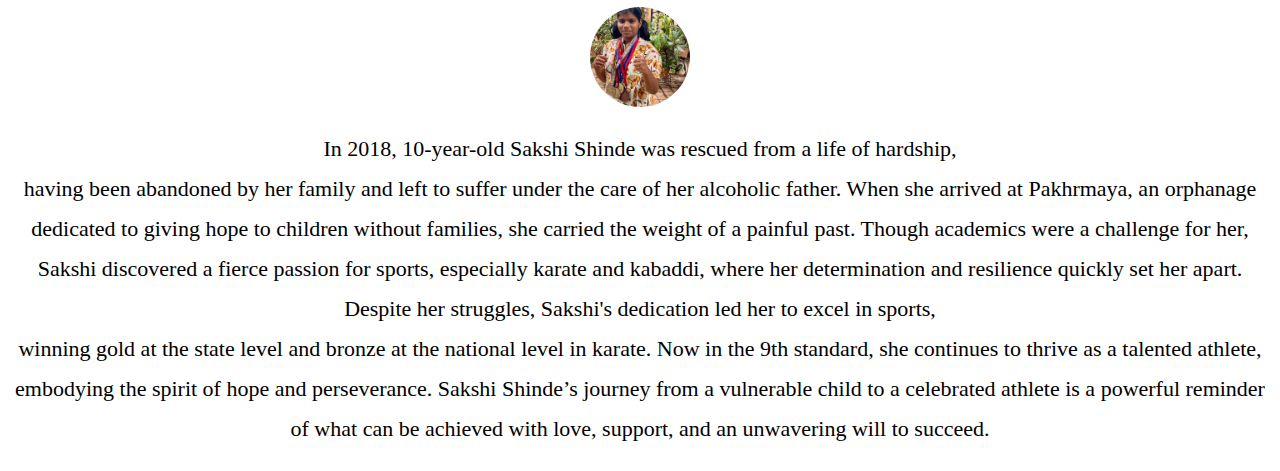
<file: story.html>
<!DOCTYPE html>
<html lang="en">
  <head>
    <meta charset="UTF-8" />
    <meta name="viewport" content="width=device-width, initial-scale=1.0" />
    <title>Document</title>
    <style>
      .kajal-story {
        padding: 20px;
      }

      .main-story {
        text-align: center;
        border-radius: 20px;
        box-shadow: 1px 1px 2px red, 0 0 1em #7474bd, 0 0 0.2em #b679d5;
        padding: 20px;
      }

      .para-con {
        font-size: 22px;
        text-align: center;
        line-height: 40px;
      }

      .kajal-a {
        text-shadow: rgb(255, 115, 0) 1px 0 10px;
        text-decoration: none;
        color: black;
      }

      .profile-image {
        display: block;
        width: 100px; /* Adjust the size as needed */
        height: 100px; /* Adjust the size as needed */
        border-radius: 50%;
        object-fit: cover;
        margin: 0 auto 20px; /* Center the image and add margin below */
      }
    </style>
  </head>
  <body>
    <div>
      <h1 style="text-shadow: rgb(255, 115, 0) 1px 0 10px">
        <a href="Story.html" class="kajal-a">Children stories</a>
      </h1>
      <img src="imagesP/p5.jpg" alt="Sakshi Shinde" class="profile-image" />
      <p class="para-con">
        In 2018, 10-year-old Sakshi Shinde was rescued from a life of hardship,
        <br />
        having been abandoned by her family and left to suffer under the care of
        her alcoholic father. When she arrived at Pakhrmaya, an orphanage
        dedicated to giving hope to children without families, she carried the
        weight of a painful past. Though academics were a challenge for her,
        Sakshi discovered a fierce passion for sports, especially karate and
        kabaddi, where her determination and resilience quickly set her apart.
        <br />Despite her struggles, Sakshi's dedication led her to excel in
        sports,<br />
        winning gold at the state level and bronze at the national level in
        karate. Now in the 9th standard, she continues to thrive as a talented
        athlete, embodying the spirit of hope and perseverance. Sakshi Shinde’s
        journey from a vulnerable child to a celebrated athlete is a powerful
        reminder of what can be achieved with love, support, and an unwavering
        will to succeed.
      </p>
    </div>
    <div>
      <h1 style="text-shadow: rgb(255, 115, 0) 1px 0 10px">
        <a href="Story.html" class="kajal-a">Jyoti Pathade </a>
      </h1>
      <img src="imagesP/p5.jpg" alt="Sakshi Shinde" class="profile-image" />
      <p class="para-con">
        In 2019, 5-year-old Jyoti was brought to Pakharmaya after her mother,
        desperate to escape the relentless beatings and abuse by her husband,
        sought refuge for her daughter. Pakharmaya, a sanctuary for orphaned and
        vulnerable children, became the safe haven where Jyoti finally found the
        love and support she desperately needed. Soon after her arrival, Jyoti's
        remarkable potential began to shine. A true all-rounder, she excelled in
        academics and sports alike, displaying exceptional talent and
        determination. Her passion for kickboxing, kabaddi, karate, and
        adventure activities like wall climbing quickly set her apart. Under the
        guidance of her dedicated coaches, Jyoti's hard work and tenacity led
        her to secure a silver medal at the state level and a bronze at the
        national level in kickboxing, filling everyone at Pakharmaya with pride.
        Jyoti's story is a powerful testament to resilience and the
        transformative power of a caring community. It proves that even the most
        vulnerable can rise above their circumstances and achieve greatness.
      </p>
    </div>
    <div>
      <h1 style="text-shadow: rgb(255, 115, 0) 1px 0 10px">
        <a href="Story.html" class="kajal-a">Akash Gaikwad</a>
      </h1>
      <img src="imagesP/p5.jpg" alt="Sakshi Shinde" class="profile-image" />
      <p class="para-con">
        n 2010, 10-year-old Akash Gaikwad ,an orphan arrived at Pakharmaya, an
        orphanage that would become his new home. Despite his challenging past,
        Akash quickly thrived in the nurturing environment. He stood out as a
        bright and dedicated student, excelling sports ,numerous adventure
        activities like Wall-Climbing etc.at Sumati Balwan. He became proficient
        in Dance also After completing his schooling, Akash pursued a Bachelor's
        degree in Computer Applications (BCA), graduating in 2021. He then
        secured a position as a marketing officer at Inflooens-An IT
        Company,where his leadership skills and strong work ethic earned him
        respect. Akash’s journey from an orphaned child to a successful
        professional is a testament to the power of resilience and the impact of
        a supportive community, making him a true inspiration for everyone at
        Pakharmaya.
      </p>
    </div>
    <div>
      <h1 style="text-shadow: rgb(255, 115, 0) 1px 0 10px">
        <a href="Story.html" class="kajal-a">Children stories</a>
      </h1>
      <img src="imagesP/p5.jpg" alt="Sakshi Shinde" class="profile-image" />
      <p class="para-con">
        In 2018, 10-year-old Sakshi Shinde was rescued from a life of hardship,
        <br />
        having been abandoned by her family and left to suffer under the care of
        her alcoholic father. When she arrived at Pakhrmaya, an orphanage
        dedicated to giving hope to children without families, she carried the
        weight of a painful past. Though academics were a challenge for her,
        Sakshi discovered a fierce passion for sports, especially karate and
        kabaddi, where her determination and resilience quickly set her apart.
        <br />Despite her struggles, Sakshi's dedication led her to excel in
        sports,<br />
        winning gold at the state level and bronze at the national level in
        karate. Now in the 9th standard, she continues to thrive as a talented
        athlete, embodying the spirit of hope and perseverance. Sakshi Shinde’s
        journey from a vulnerable child to a celebrated athlete is a powerful
        reminder of what can be achieved with love, support, and an unwavering
        will to succeed.
      </p>
    </div>
  </body>
</html>
</file>
<file: styles.css>
:root {
  --background-color: white;
  --header-color-background: #00662e;
  --header-color: white;

  --body-h1-color-background: #00662e;
  --body-h1-color:#fff;

  --header-donate-color: white;
  --header-donate-color-background: blue;

  --navbar-background: ;
}

body {
  font-family: Arial, sans-serif;
  margin: 0;
  padding: 0;
  box-sizing: border-box;
}

.container {
  width: 80%;
  margin: auto;
  overflow: hidden;
}

header {
  background: var(--header-color-background);
  color: #fff;
  padding-top: 30px;
  min-height: 70px;
  border-bottom: #3b21a1 3px solid;
  border-top: #3b21a1 3px solid;
}

header a {
  color: var(--header-color);
  text-decoration: none;
  text-transform: uppercase;
  font-size: 1rem;
}

ul {
  list-style: none;
  padding: 0;
}

li {
  display: inline-block;
}

.hero {
  background: #e2e2e2;
  padding: 50px 0;
  text-align: center;
}
 .hero1 {
  background: #e2e2e2;
  padding: 50px 0;
  text-align: center;
 }

.slideshow-container {
  max-width: 100%;
  position: relative;
  margin: auto;
  overflow: hidden;
}

.mySlides {
  display: none;
}

.mySlides img {
  width: 100%;
  height: auto;
}

.dot-container {
  text-align: center;
  position: absolute;
  bottom: 8px;
  width: 100%;
}

.dot {
  height: 15px;
  width: 15px;
  margin: 0 2px;
  background-color: #bbb;
  border-radius: 50%;
  display: inline-block;
  transition: background-color 0.6s ease;
}

.active {
  background-color: #717171;
}

footer {
  background: #006625;
  color: #fff;
  text-align: center;
  padding: 10px;
  margin-top: 10px;
}

.main-header {
  width: 100%;
}

.header-h1 {
  display: flex;
  align-items: center;
  gap: 20px;
}

.radha-h1 {
  font-size: 1.7rem;
  font-weight: 900;
  font-family: math;
}

* {
  box-sizing: border-box;
}

.row {
  display: flex;
  flex-wrap: wrap;
}

.side {
  flex: 1 1 30%;
  background-color: #f1f1f1;
  padding: 20px;
}

.body-h1 {
  background-color:var(--body-h1-color-background);
  font-weight: bold;
  color:var(--header-color);

  padding: 5px;
  border-radius: 5px;
  font-size: 1.25rem;
  font-family: math;
}

a img {
  width: 30px;
  height: 30px;
  margin: 0 10px;
  transition: transform 0.3s;
}

a img:hover {
  transform: scale(1.1);
}
.main {
  flex: 1 1 70%;
  background-color: white;
  padding: 20px;
}

/* navigation settings */
nav {
  float: right;
  margin-top: 10px;
}

nav.navbar > ul {
  list-style-type: none;
  padding: 0;
  margin: 0;
  display: flex;
}

nav.navbar > ul > li {
  padding: 0 5px 0 5px;
  margin-right: 10px;
}

nav.navbar > ul > li > a {
  color: var(--header-color);
  background-color: var(--header-color-background);

  border-radius: 10px;
  text-decoration: none;
  padding: 5px;
  display: inline-block;
}

nav.navbar > ul > li > a.donate-button {
  color: var(--header-donate-color);
  background-color: var(--header-donate-color-background);
}

nav.navbar > ul > li > a:not(.selected):hover {
  color: var(--header-color-background);
  background-color: var(--header-color);
  /* todo:   border-radius: 10px; */
}

nav.navbar > ul > li > a:hover {
  color: var(--header-color-background);
  background-color: var(--header-color);
}

nav.navbar > ul > li > a.selected {
  color: var(--header-color-background);
  background-color: var(--header-color);
  /* border-bottom:4px solid #fff; */
}

nav.navbar > ul > li > a.donate-button:hover {
  /* switch colors background becomes forground */
  color: var(--header-donate-color-background);
  background-color: var(--header-donate-color);
}

/* FORM SETEINGS */
.form-container {
  background-color: #fff;
  padding: 20px;
  border-radius: 8px;
  box-shadow: 0 2px 4px rgba(0, 0, 0, 0.1);
  width: 100%;
  max-width: 300px;
  margin: auto;
}

form h2 {
  margin-bottom: 15px;
}

label {
  display: block;
  margin-bottom: 5px;
  font-weight: bold;
}

input[type="text"],
input[type="email"],
textarea {
  width: 100%;
  padding: 10px;
  margin-bottom: 10px;
  border: 1px solid #ccc;
  border-radius: 4px;
  box-sizing: border-box;
}

button {
  width: 100%;
  padding: 10px;
  background-color: #28a745;
  color: #fff;
  border: none;
  border-radius: 4px;
  cursor: pointer;
  font-size: 1rem;
}

button:hover {
  background-color: #218838;
}

.team-container {
  text-align: center;
  max-width: 1200px;
  margin: auto;
}

.team-container h1 {
  margin-bottom: 30px;
  font-size: 2.5em;
}

.member-box {
  display: inline-block;
  background-color: #fff;
  width: 220px;
  height: 220px;
  margin: 10px;
  padding: 20px;
  border-radius: 8px;
  box-shadow: 0 2px 4px rgba(0, 0, 0, 0.1);
  text-align: center;
  box-sizing: border-box;
  flex: 0 1 auto;
}

.member-box img {
  width: 100px;
  height: 100px;
  border-radius: 50%;
  margin-bottom: 15px;
}

.member-box h2 {
  margin: 10px 0 5px 0;
  font-size: 1.2em;
}

.member-box h3 {
  margin: 5px 0 10px 0;
  font-size: 1em;
  color: #666;
}

.member-box p {
  font-size: 0.9em;
  color: #333;
}

.team-container {
  display: flex;
  flex-wrap: wrap;
  justify-content: center;
  gap: 20px;
}

.image-container {
  display: flex;
  justify-content: center;
  gap: 20px;
}

.image-box {
  width: 200px;
  height: 200px;
  background-color: #fff;
  border: 1px solid #ccc;
  border-radius: 8px;
  overflow: hidden;
  box-shadow: 0 2px 4px rgba(0, 0, 0, 0.1);
  display: flex;
  justify-content: center;
  align-items: center;
}

.image-box img {
  width: 100%;
  height: 100%;
  object-fit: cover;
}

.background-text h2 {
  font-size: 2.25rem;
  margin: 0;
}

.background-text p {
  font-size: 1.25rem;
  margin: 10px 0 0;
}

.text {
  position: absolute;
  bottom: -10%;
  left: 20px;
  right: 400px;
  color: white;
  background-color: rgba(0, 0, 0, 0.5);
  padding: 10px;
  border-radius: 5px;
  font-size: 0.9375rem;
  font-family: math;
}

.slide img {
  width: 100%;
  height: 600px;
  object-fit: cover;
}
.main-donate {
  width: 100%;
}
.child-donte {
  display: flex;
  align-items: center;
  justify-content: space-around;
}
.first-donate-img {
}
.second-donate-form {
}

@media screen and (max-width: 1200px) {
  .text {
    bottom: -5%;
    right: 200px;
  }
}

@media screen and (max-width: 992px) {
  .text {
    bottom: 0;
    right: 100px;
  }

  .header-h1 {
    flex-direction: column;
  }

  .radha-h1 {
    font-size: 1.5rem;
  }

  .container {
    width: 90%;
  }

  .side {
    flex: 1 1 100%;
  }

  .main {
    flex: 1 1 100%;
  }
}

@media screen and (max-width: 768px) {
  nav ul {
    text-align: center;
  }

  nav ul li {
    display: block;
    margin-left: 0;
  }

  .text {
    bottom: 5%;
    left: 10px;
    right: 10px;
  }

  .body-h1 {
    font-size: 1.1rem;
  }
}

@media screen and (max-width: 576px) {
  .text {
    font-size: 0.8rem;
  }

  .team-container h1 {
    font-size: 2em;
  }

  .member-box {
    width: 100%;
    height: auto;
    padding: 10px;
  }

  .member-box img {
    width: 80px;
    height: 80px;
  }

  .form-container {
    /* width: 100%;
        max-width: 100%; */
  }
}

@media screen and (max-width: 400px) {
  .header-h1 {
    flex-direction: column;
  }

  .radha-h1 {
    font-size: 1.2rem;
  }
}
.logo {
  display: flex;
  align-items: center;
}

.logo img {
  height: 50px;
}

.logo h1 {
  margin: 0 10px;
  font-size: 24px;
  font-weight: bold;
}
.pakhrmaya-text {
  font-size: 1.5em; /* Increase font size */
  font-weight: bold; /* Make the text bold */
  color: #f27121; /* Set text color to an accent color */
  text-align: center; /* Center-align the text */
  text-shadow: 2px 2px 4px rgba(59, 61, 199, 0.3); /* Add a subtle shadow */
  margin: 5px 0; /* Add some margin above and below */
  font-family: 'Arial', sans-serif; /* Set a clean, readable font */
  letter-spacing: 2px; /* Increase spacing between letters */
}
</file>
<file: stylesP.css>
body {
  margin: 0;
  padding: 0;
}

.container {
  display: flex;
  flex-direction: column;
  align-items: center;
  padding: 20px;
  background-color: #f0f0f0;
}

.header {
  display: flex;
  justify-content: space-between;
  align-items: center;
  width: 100%;
  padding: 10px 20px;
  background-color: #fff;
  box-shadow: 0 2px 4px rgba(0, 0, 0, 0.1);
}

.logo {
  display: flex;
  align-items: center;
}

.logo img {
  height: 50px;
}

.logo h1 {
  margin: 0 10px;
  font-size: 24px;
  font-weight: bold;
}

.nav {
  display: flex;
  list-style: none;
  margin: 0;
  padding: 0;
  background-color: #464ead; /* Dark background color for the navigation */
    padding: 10px 20px; /* Padding around the navigation */
    border-radius: 5px; /* Rounded corners for the navigation bar */
    box-shadow: 0 2px 5px rgba(0, 0, 0, 0.2); /* Subtle shadow */
}

.nav li {
  margin-left: 20px;
  
}

.nav a {
  text-decoration: none;
  color: #fff;
}
.nav a:hover {
    background-color: #ff6600; /* Accent color on hover */
    color: #fff; /* Maintain white text color on hover */
}

/* Optional: Active link styling */
.nav a.active {
    background-color: #e55d00; /* Slightly darker shade for active link */
    color: #fff; /* Maintain white text color */
}
.image-container {
  width: 100%;
  margin-top: 20px;
}

.image-container img {
  width: 100%;
  height: auto;
}
.highlight {
    color: #ff6600; /* Change to your preferred color */
    background-color: #f0f0f0; /* Optional background color */
    padding: 10px;
    border-radius: 5px;
    text-align: center;
    font-size: 2em; /* Adjust font size if needed */
}
h1 {
    color: #ff6600; /* Change the color to your preferred one */
    background-color: #f0f0f0; /* Optional background color */
    padding: 10px;
    border-radius: 5px;
    text-align: center;
}
.background {
    background-image: url('imagesP/IMG_2992.jpg'); /* Replace 'your-image.jpg' with your actual image file */
    background-size: cover;
    background-position: center;
    height: 100vh; /* Full height of the viewport */
    display: flex;
    align-items: center;
    justify-content: center;
    position: relative;
    color: #fff; /* White text color */
    text-align: center;
    width: 100%; /* Full width of the parent container */
    height: 70%;
}

.text {
    background-color: rgba(0, 0, 0, 0.5); 
    padding: 50px;
    border-radius: 20px;
}

h2 {
    font-size: 2em;
    margin-bottom: 20px;
    text-align: center;
}

p {
    font-size: 1.2em;
    margin-bottom: 30px;
}

.button {
    display: inline-block;
    padding: 15px 30px;
    background-color: #ff6600; /* Button background color */
    color: #fff; /* Button text color */
    text-decoration: none;
    font-weight: bold;
    border-radius: 5px;
    transition: background-color 0.3s ease;
}

.button:hover {
    background-color: #252185; /* Darker shade for hover effect */
}
.text {
  width: 100%;
  max-width: 800px;
  padding: 20px;
  text-align: center;
  font-size: 18px;
}


.container1 {
    display: flex;
    justify-content: center;
    align-items: center;
    height: 100vh;
  }
  
  .card {
    width: 450px;
    height: 300px;
    background-color:  #ff6600;
    margin: 20px;
    border-radius: 10px;
    box-shadow: 0 4px 8px rgba(0,0,0,0.1);
    overflow: hidden;
  }
  
  .card-image {
    width: 100%;
    height: 250px;
    object-fit: cover;
  }
  
  .card-content {
    padding: 20px;
  }
  
  .card-title {
    font-size: 24px;
    font-weight: bold;
    margin-bottom: 10px;
    color: #fff;
  }
  
  .card-text {
    font-size: 10px;
    line-height: 1.5;
    
  }
  
  
  
  .button:hover {
    background-color: #e75628;
  }
.container {
  display: flex;
  justify-content: center;
  align-items: center;
  padding: 20px;
}

.card {
  background-color:  #e75628;
 
  border-radius: 10px;
  padding: 20px;
  margin: 20px;
  width: 400px;
  box-shadow: 0 4px 8px rgba(0,0,0,0.1);
}

.card img {
  width: 100%;
  border-radius: 10px;
}

.card h2 {
  margin-top: 10px;
}

.card p {
  margin-bottom: 10px;
}



/*  */
.container2 {
    display: flex;
    justify-content: center;
    align-items: center;
    padding: 20px;
  }
  
  .card2 {
    background-color:  #e75628;
    
    border-radius: 10px;
    padding: 20px;
    margin: 20px;
    width: 400px;
    
  }
  
  .card2 img {
    width: 100%;
    border-radius: 10px;
  }
  
  .card2 h2 {
    margin-top: 10px;
  }
  
  .card2 p {
    margin-bottom: 10px;
  }
  /* Basic styling for the section */
.hero {
    padding: 50px 0;
    background-color: #f4f4f4; /* Light background color for contrast */
}

.container {
    max-width: 1200px;
    margin: 0 auto;
    padding: 0 20px;
    text-align: center;
}

/* Title styling */
.hero h2 {
    font-size: 2.5em;
    margin-bottom: 40px;
    color: #333;
}

/* Team container styling */
.team-container {
    display: flex;
    flex-wrap: wrap; /* Allows items to wrap to the next line */
    justify-content: space-around; /* Spreads out items with space in between */
    gap: 20px; /* Space between member boxes */
}

/* Member box styling */
.member-box {
    background-color: #fff; /* White background for each box */
    border-radius: 10px;
    padding: 20px;
    box-shadow: 0 4px 8px rgba(0, 0, 0, 0.1); /* Subtle shadow for depth */
    flex-basis: calc(33.333% - 40px); /* Three boxes per row with space between */
    text-align: center;
    transition: transform 0.3s ease, box-shadow 0.3s ease; /* Smooth hover effects */
}

.member-box:hover {
    transform: translateY(-10px); /* Lift up on hover */
    box-shadow: 0 8px 16px rgba(0, 0, 0, 0.2); /* Deeper shadow on hover */
}

/* Image styling */
.member-box img {
    max-width: 100%;
    height: auto;
    border-radius: 50%; /* Circular image */
    margin-bottom: 20px;
}

/* Member name styling */
.member-box h2 {
    font-size: 1.5em;
    margin-bottom: 10px;
    color: #ff6600; /* Accent color for member name */
}

/* Member title styling */
.member-box h3 {
    font-size: 1.2em;
    margin-bottom: 10px;
    color: #777; /* Subdued color for titles */
}

/* Description styling */
.member-box p {
    font-size: 1em;
    color: #555; /* Mid-tone color for descriptions */
    line-height: 1.5em;
}
/* Gallery section styling */
.gallery {
    padding: 50px 0;
    background-color: #f9f9f9; /* Light background for the gallery */
}

.container {
    max-width: 1200px;
    margin: 0 auto;
    padding: 0 20px;
}

/* Title styling */
.gallery h2 {
    text-align: center;
    font-size: 2.5em;
    margin-bottom: 40px;
    color: #333;
}

/* Grid layout for the gallery */
.gallery-grid {
    display: grid;
    grid-template-columns: repeat(3, 1fr); /* Three equal-width columns */
    gap: 20px; /* Space between images */
}

/* Individual gallery item */
.gallery-item {
    overflow: hidden;
    border-radius: 10px; /* Rounded corners for images */
    box-shadow: 0 4px 8px rgba(0, 0, 0, 0.1); /* Subtle shadow */
    transition: transform 0.3s ease, box-shadow 0.3s ease;
}

.gallery-item img {
    width: 100%;
    height: auto;
    display: block;
    object-fit: cover;
}

.gallery-item:hover {
    transform: scale(1.05); /* Slight zoom on hover */
    box-shadow: 0 8px 16px rgba(0, 0, 0, 0.2); /* Deeper shadow on hover */
}
.pakhrmaya-text {
    font-size: 3em; /* Increase font size */
    font-weight: bold; /* Make the text bold */
    color: #f27121; /* Set text color to an accent color */
    text-align: center; /* Center-align the text */
    text-shadow: 2px 2px 4px rgba(59, 61, 199, 0.3); /* Add a subtle shadow */
    margin: 20px 0; /* Add some margin above and below */
    font-family: 'Arial', sans-serif; /* Set a clean, readable font */
    letter-spacing: 2px; /* Increase spacing between letters */
}
.main-donate {
    width: 100%;
  }
  .child-donte {
    display: flex;
    align-items: center;
    justify-content: space-around;
  }
  /* Section styling */
#admissions {
    padding: 50px 20px;
    background-color: #f4f4f4; /* Light background color for the section */
}

/* Main container styling */
.main-donate {
    display: flex;
    flex-direction: column;
    align-items: center; /* Center align items horizontally */
    max-width: 1200px;
    margin: 0 auto;
}

/* Child container styling */
.child-donte {
    display: flex;
    flex-wrap: wrap; /* Allows wrapping for responsive design */
    gap: 20px; /* Space between image and form */
    align-items: flex-start; /* Align items at the start of the container */
}

/* First donate image styling */
.first-donate-img {
    flex: 1;
    text-align: center;
}

.first-donate-img img {
    max-width: 100%;
    height: auto; /* Maintain aspect ratio */
    border-radius: 10px; /* Rounded corners for the image */
    box-shadow: 0 4px 8px rgba(0, 0, 0, 0.1); /* Subtle shadow */
}

/* Form styling */
.second-donate-form {
    flex: 1;
    background-color: #fff; /* White background for the form */
    padding: 20px;
    border-radius: 10px; /* Rounded corners for the form container */
    box-shadow: 0 4px 8px rgba(0, 0, 0, 0.1); /* Subtle shadow */
}

/* Form heading styling */
.second-donate-form h2 {
    text-align: center;
    font-size: 2.5em;
    margin-bottom: 20px;
    color: #333;
}

/* Form styling */
form {
    display: flex;
    flex-direction: column;
    gap: 15px; /* Space between form elements */
}

/* Label styling */
form label {
    font-size: 1.1em;
    margin-bottom: 5px;
    color: #555;
}

/* Input and textarea styling */
form input[type="text"],
form input[type="email"],
form textarea {
    width: 100%;
    padding: 10px;
    border: 1px solid #ddd; /* Light border */
    border-radius: 5px; /* Rounded corners for inputs */
    font-size: 1em;
    box-sizing: border-box; /* Include padding and border in the element's total width and height */
}

form textarea {
    resize: vertical; /* Allows vertical resizing only */
}

/* Button styling */
form button {
    background-color: #ff6600; /* Accent color for button */
    color: #fff; /* White text color */
    border: none;
    border-radius: 5px; /* Rounded corners for button */
    padding: 10px 20px;
    font-size: 1.2em;
    cursor: pointer;
    transition: background-color 0.3s ease; /* Smooth transition */
}

form button:hover {
    background-color: #e55d00; /* Slightly darker shade on hover */
}

/* Optional: Additional styling for form-container if needed */
.form-container {
    margin-top: 20px;
}

.logo1 {
  display: flex;
  align-items: center;
}

.logo1 img {
  height: 30px;
}

.logo1 h1 {
  margin: 0 10px;
  font-size: 24px;
  font-weight: bold;
}
.school-text {
  font-size: 1.5em; /* Increase font size */
  font-weight: bold; /* Make the text bold */
  color:#218838; /* Set text color to an accent color */
  text-align: center; /* Center-align the text */
  text-shadow: 2px 2px 4px rgba(59, 61, 199, 0.3); /* Add a subtle shadow */
  margin: 5px 0; /* Add some margin above and below */
  font-family: 'Arial', sans-serif; /* Set a clean, readable font */
  letter-spacing: 2px; /* Increase spacing between letters */
}
</file>
